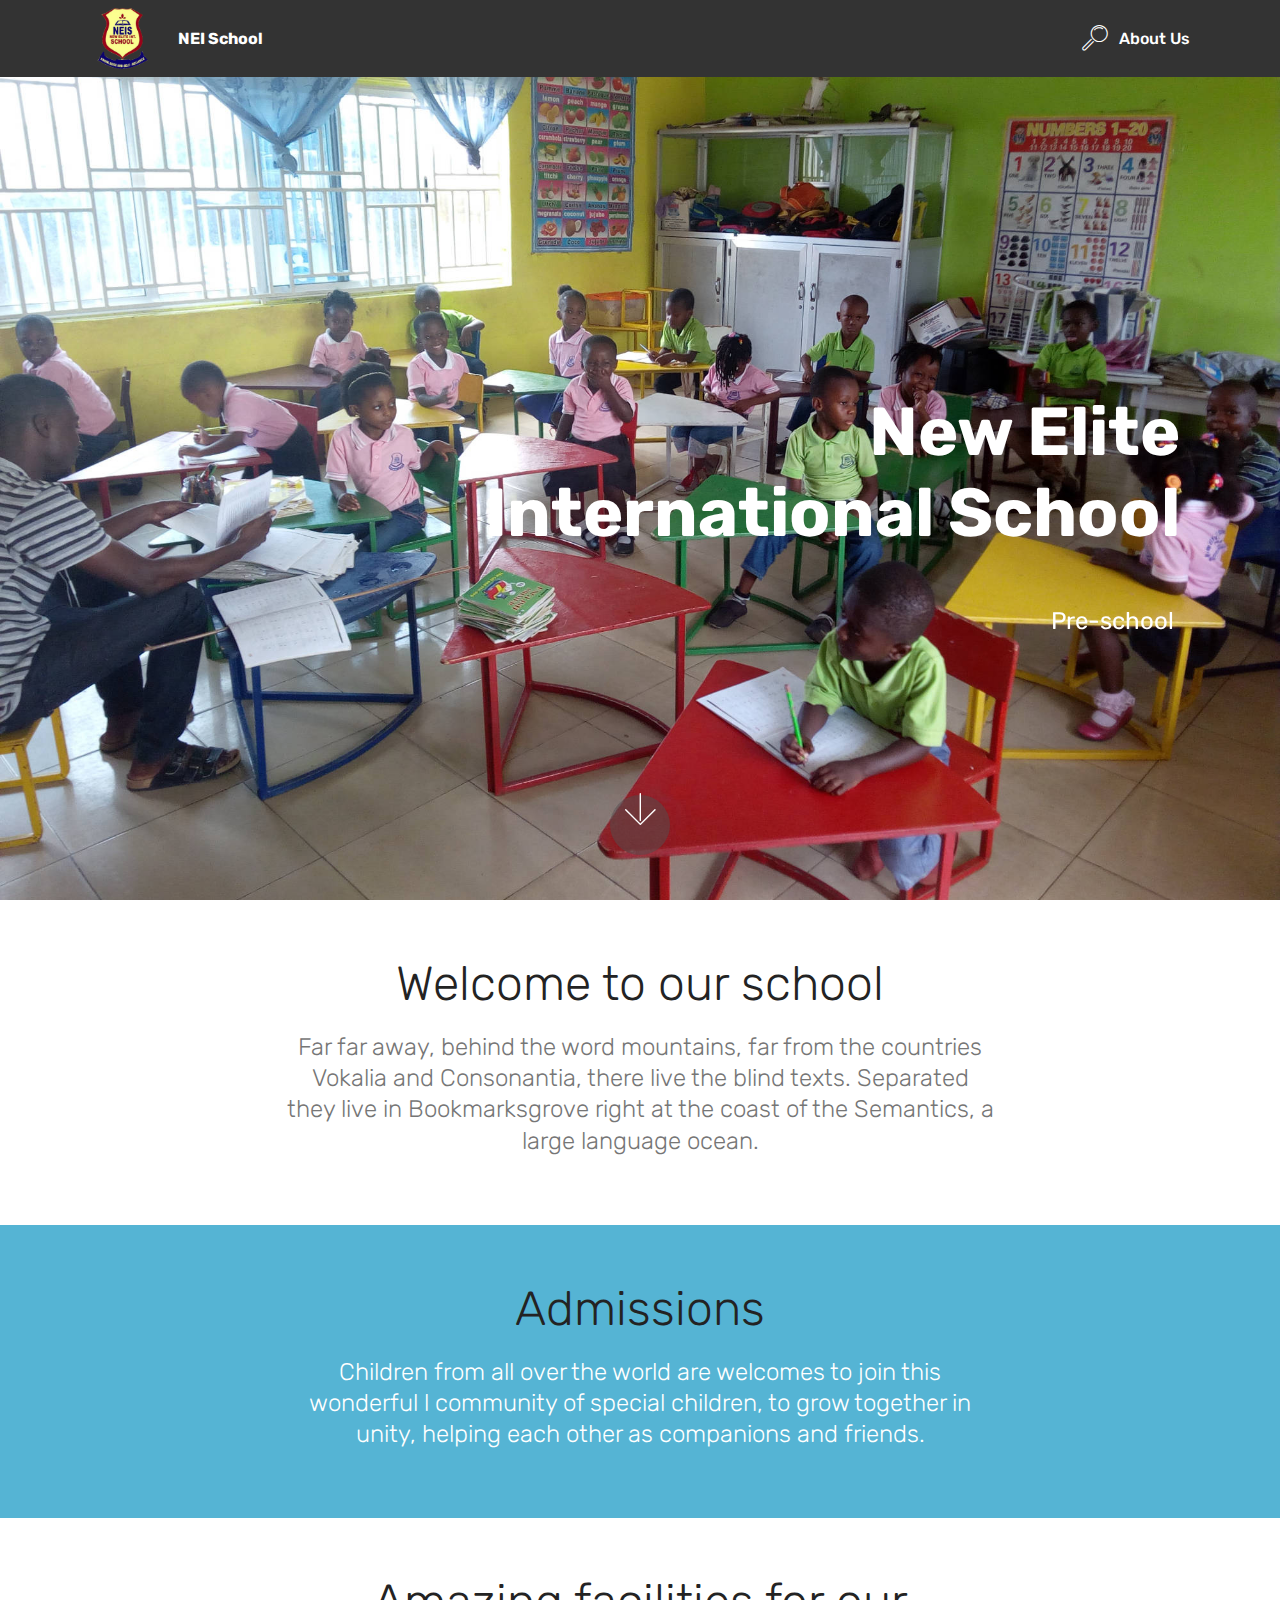
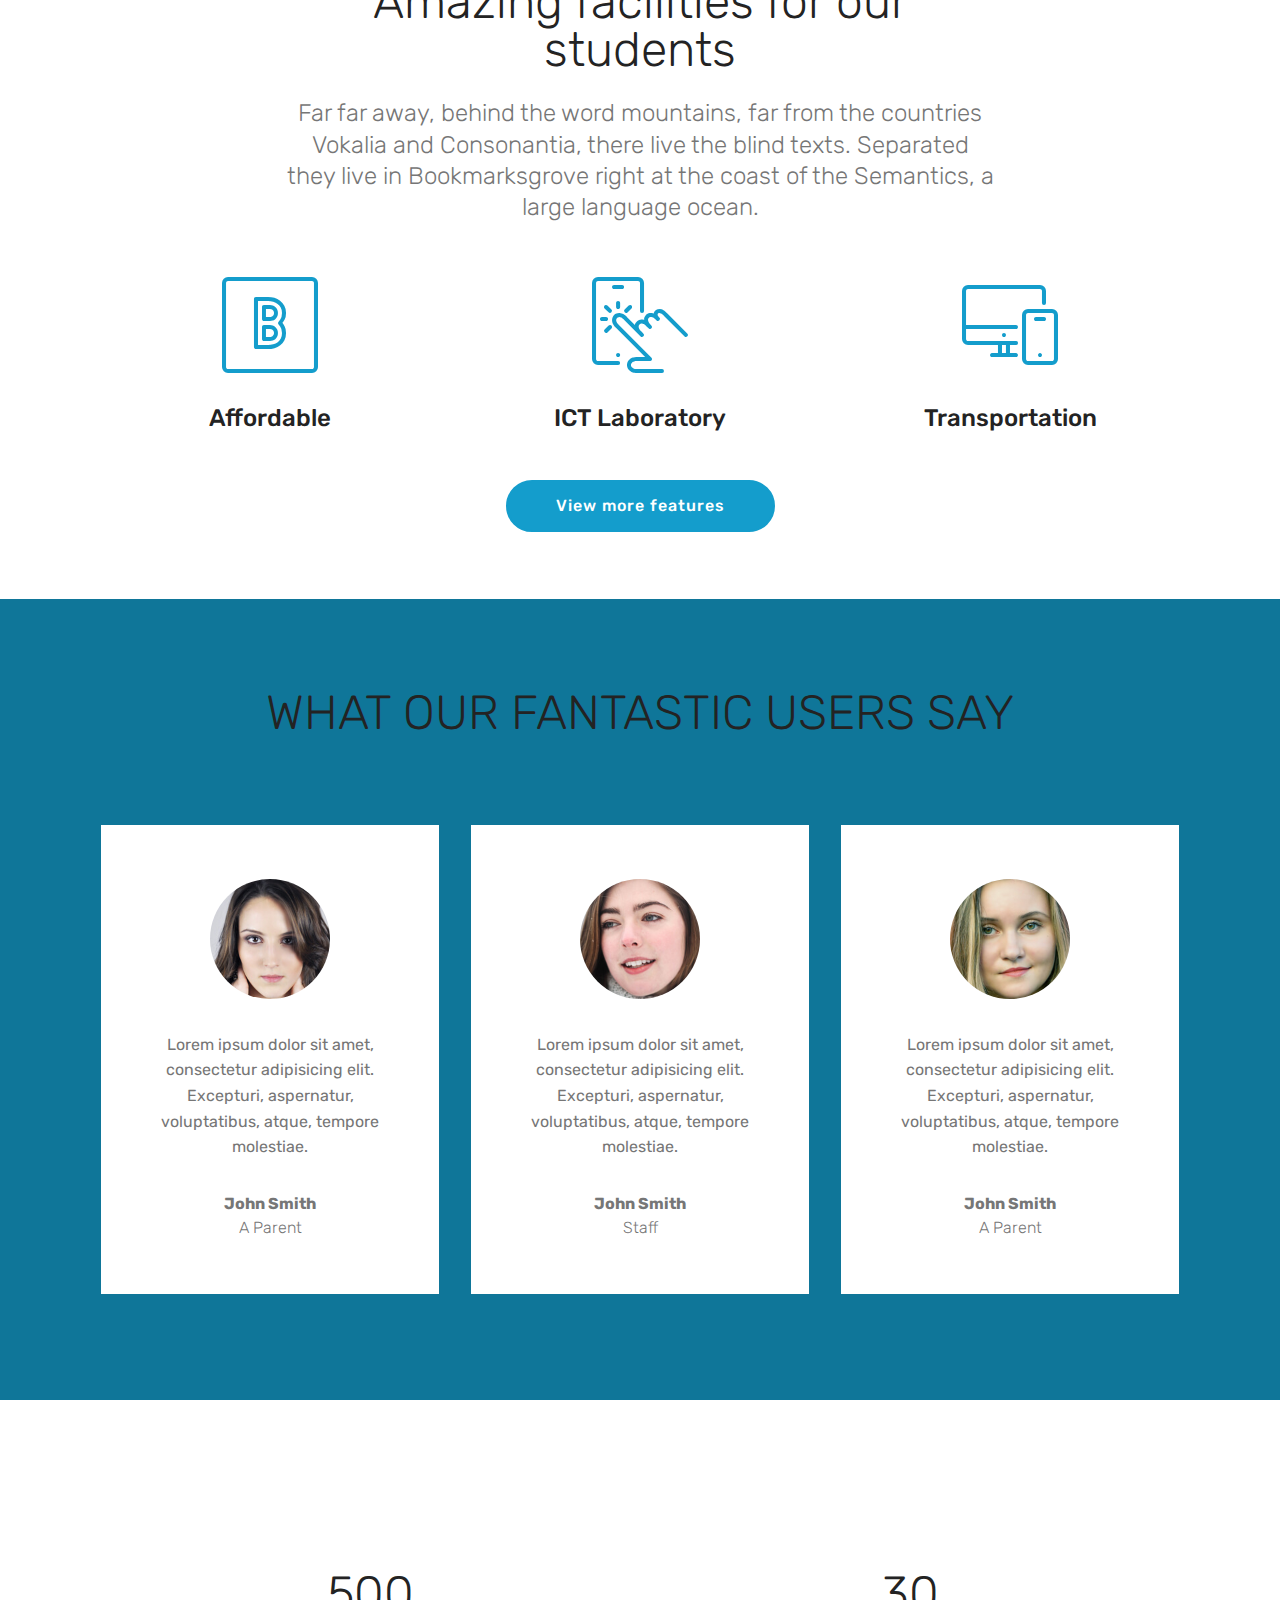
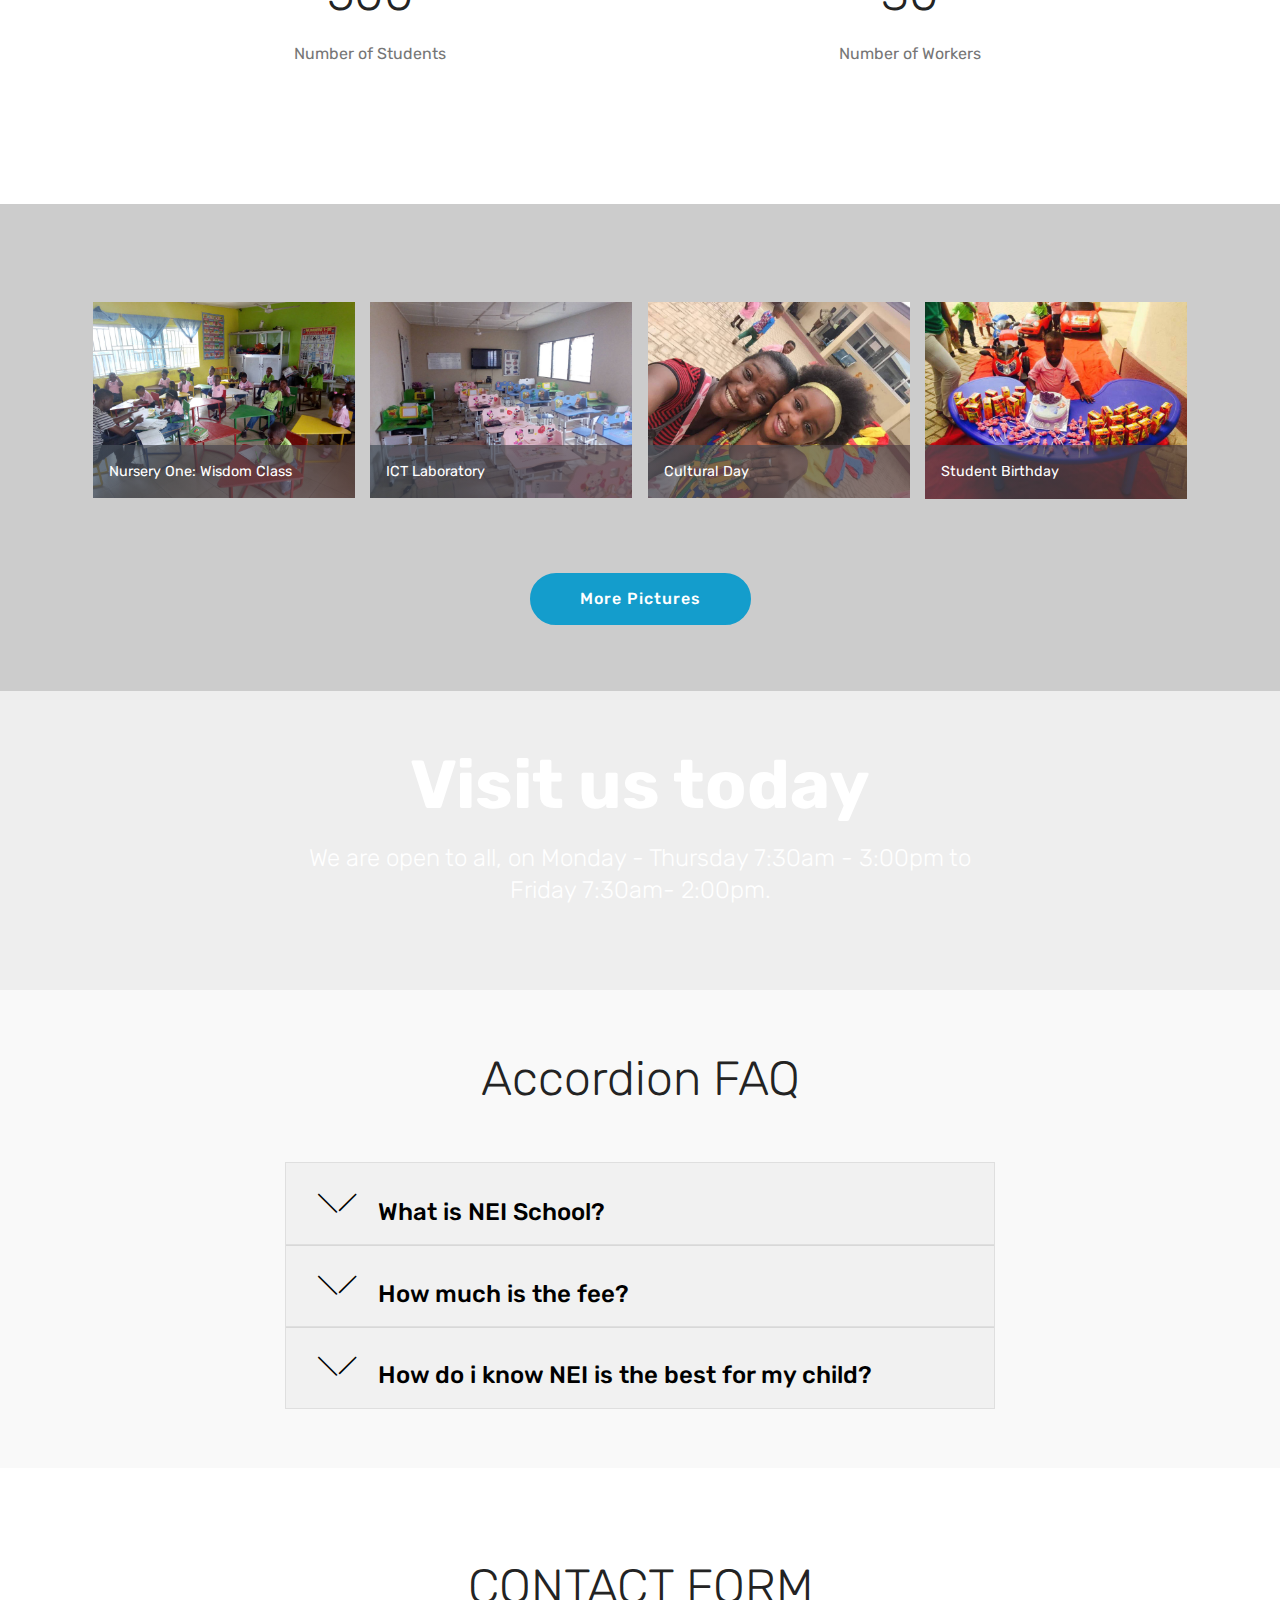
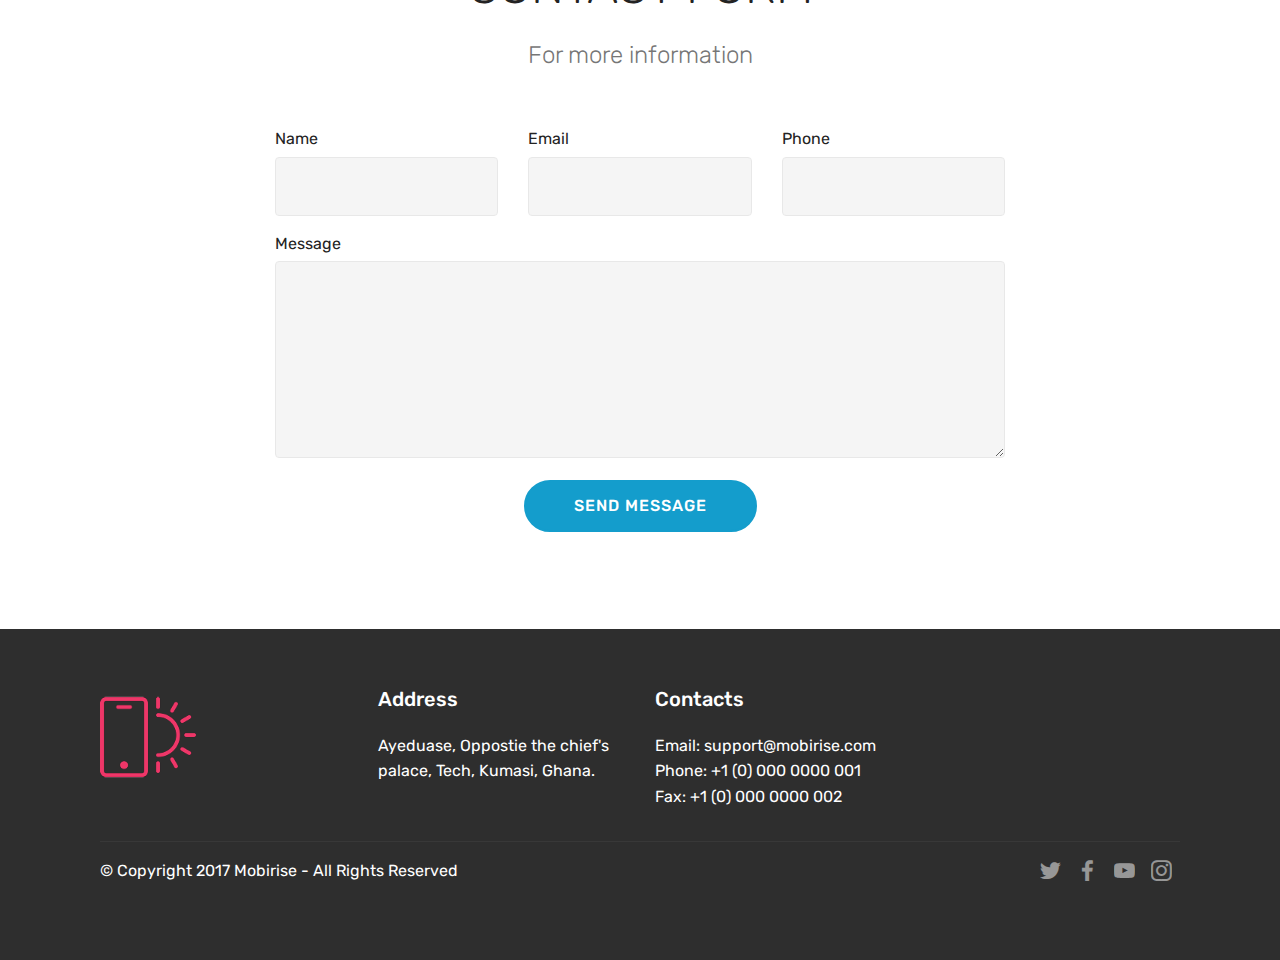
<file: index.html>
<!DOCTYPE html>
<html >
<head>
  <!-- Site made with Mobirise Website Builder v4.7.1, https://mobirise.com -->
  <meta charset="UTF-8">
  <meta http-equiv="X-UA-Compatible" content="IE=edge">
  <meta name="generator" content="Mobirise v4.7.1, mobirise.com">
  <meta name="viewport" content="width=device-width, initial-scale=1, minimum-scale=1">
  <link rel="shortcut icon" href="assets/images/logo-ico-122x87.png" type="image/x-icon">
  <meta name="description" content="">
  <title>Home</title>
  <link rel="stylesheet" href="assets/web/assets/mobirise-icons/mobirise-icons.css">
  <link rel="stylesheet" href="assets/tether/tether.min.css">
  <link rel="stylesheet" href="assets/bootstrap/css/bootstrap.min.css">
  <link rel="stylesheet" href="assets/bootstrap/css/bootstrap-grid.min.css">
  <link rel="stylesheet" href="assets/bootstrap/css/bootstrap-reboot.min.css">
  <link rel="stylesheet" href="assets/dropdown/css/style.css">
  <link rel="stylesheet" href="assets/socicon/css/styles.css">
  <link rel="stylesheet" href="assets/theme/css/style.css">
  <link rel="stylesheet" href="assets/gallery/style.css">
  <link rel="stylesheet" href="assets/mobirise/css/mbr-additional.css" type="text/css">
  
  
  
</head>
<body>
  <section class="menu cid-qPsEZg5BLB" once="menu" id="menu1-e">

    

    <nav class="navbar navbar-expand beta-menu navbar-dropdown align-items-center navbar-fixed-top navbar-toggleable-sm">
        <button class="navbar-toggler navbar-toggler-right" type="button" data-toggle="collapse" data-target="#navbarSupportedContent" aria-controls="navbarSupportedContent" aria-expanded="false" aria-label="Toggle navigation">
            <div class="hamburger">
                <span></span>
                <span></span>
                <span></span>
                <span></span>
            </div>
        </button>
        <div class="menu-logo">
            <div class="navbar-brand">
                <span class="navbar-logo">
                    <a href="https://mobirise.com">
                         <img src="assets/images/logo-ico-122x87.png" alt="Mobirise" title="" style="height: 3.8rem;">
                    </a>
                </span>
                <span class="navbar-caption-wrap"><a class="navbar-caption text-white display-4" href="index.html#header10-k">
                        NEI School</a></span>
            </div>
        </div>
        <div class="collapse navbar-collapse" id="navbarSupportedContent">
            <ul class="navbar-nav nav-dropdown nav-right" data-app-modern-menu="true"><li class="nav-item">
                    <a class="nav-link link text-white display-4" href="index.html#content4-19">
                        <span class="mbri-search mbr-iconfont mbr-iconfont-btn"></span>
                        About Us
                    </a>
                </li></ul>
            
        </div>
    </nav>
</section>

<section class="engine"><a href="https://mobirise.ws">Mobirise</a></section><section class="header10 cid-qPyhvxXfY5 mbr-fullscreen mbr-parallax-background" id="header10-k">

    

    

    <div class="container">
        <div class="media-container-column mbr-white col-lg-8 col-md-10 ml-auto">
            <h1 class="mbr-section-title align-right mbr-bold pb-3 mbr-fonts-style display-1">
                <br><br>New Elite International School<br></h1>
            <h3 class="mbr-section-subtitle align-right mbr-light pb-3 mbr-fonts-style display-2"></h3>
            <p class="mbr-text align-right pb-3 mbr-fonts-style display-5">Pre-school&nbsp;</p>
            
        </div>
    </div>

    <div class="mbr-arrow hidden-sm-down" aria-hidden="true">
        <a href="#next">
            <i class="mbri-down mbr-iconfont"></i>
        </a>
    </div>
</section>

<section class="mbr-section content4 cid-qPyJHYVBzh" id="content4-19">

    

    <div class="container">
        <div class="media-container-row">
            <div class="title col-12 col-md-8">
                <h2 class="align-center pb-3 mbr-fonts-style display-2">Welcome to our school</h2>
                <h3 class="mbr-section-subtitle align-center mbr-light mbr-fonts-style display-5">Far far away, behind the word mountains, far from the countries Vokalia and Consonantia, there live the blind texts. Separated they live in Bookmarksgrove right at the coast of the Semantics, a large language ocean.</h3>
                
            </div>
        </div>
    </div>
</section>

<section class="mbr-section content4 cid-qPypb1W2QM" id="content4-t">

    

    <div class="container">
        <div class="media-container-row">
            <div class="title col-12 col-md-8">
                <h2 class="align-center pb-3 mbr-fonts-style display-2">
                    Admissions</h2>
                <h3 class="mbr-section-subtitle align-center mbr-light mbr-fonts-style display-5">Children from all over the world are welcomes to join this wonderful l community of special children, to grow together in unity, helping each other as companions and friends.</h3>
                
            </div>
        </div>
    </div>
</section>

<section class="mbr-section content4 cid-qPyphXgYo7" id="content4-u">

    

    <div class="container">
        <div class="media-container-row">
            <div class="title col-12 col-md-8">
                <h2 class="align-center pb-3 mbr-fonts-style display-2">
                    Amazing facilities for our students</h2>
                <h3 class="mbr-section-subtitle align-center mbr-light mbr-fonts-style display-5">Far far away, behind the word mountains, far from the countries Vokalia and Consonantia, there live the blind texts. Separated they live in Bookmarksgrove right at the coast of the Semantics, a large language ocean.</h3>
                
            </div>
        </div>
    </div>
</section>

<section class="features1 cid-qPypjtJ20c" id="features1-v">
    
    

    
    <div class="container">
        <div class="media-container-row">

            <div class="card p-3 col-12 col-md-6 col-lg-4">
                <div class="card-img pb-3">
                    <span class="mbri-bootstrap mbr-iconfont"></span>
                </div>
                <div class="card-box">
                    <h4 class="card-title py-3 mbr-fonts-style display-5">
                        Affordable</h4>
                    
                </div>
            </div>

            <div class="card p-3 col-12 col-md-6 col-lg-4">
                <div class="card-img pb-3">
                    <span class="mbri-touch mbr-iconfont"></span>
                </div>
                <div class="card-box">
                    <h4 class="card-title py-3 mbr-fonts-style display-5">
                        ICT Laboratory</h4>
                    
                </div>
            </div>

            <div class="card p-3 col-12 col-md-6 col-lg-4">
                <div class="card-img pb-3">
                    <span class="mbri-responsive mbr-iconfont"></span>
                </div>
                <div class="card-box">
                    <h4 class="card-title py-3 mbr-fonts-style display-5">
                        Transportation</h4>
                    
                </div>
            </div>

            

        </div>

    </div>

</section>

<section class="mbr-section content8 cid-qPyppHEPcM" id="content8-w">

    

    <div class="container">
        <div class="media-container-row title">
            <div class="col-12 col-md-8">
                <div class="mbr-section-btn align-center"><a class="btn btn-primary display-4" href="https://mobirise.com">View more features</a></div>
            </div>
        </div>
    </div>
</section>

<section class="testimonials1 cid-qPypIEwZRn" id="testimonials1-x">

    

    
    <div class="container">
        <div class="media-container-row">
            <div class="title col-12 align-center">
                <h2 class="pb-3 mbr-fonts-style display-2">
                    WHAT OUR FANTASTIC USERS SAY
                </h2>
                <h3 class="mbr-section-subtitle mbr-light pb-3 mbr-fonts-style display-5"></h3>
            </div>
        </div>
    </div>

    <div class="container pt-3 mt-2">
        <div class="media-container-row">
            <div class="mbr-testimonial p-3 align-center col-12 col-md-6 col-lg-4">
                <div class="panel-item p-3">
                    <div class="card-block">
                        <div class="testimonial-photo">
                            <img src="assets/images/face1.jpg">
                        </div>
                        <p class="mbr-text mbr-fonts-style display-7">
                           Lorem ipsum dolor sit amet, consectetur adipisicing elit. Excepturi, aspernatur, voluptatibus, atque, tempore molestiae.
                        </p>
                    </div>
                    <div class="card-footer">
                        <div class="mbr-author-name mbr-bold mbr-fonts-style display-7">
                             John Smith
                        </div>
                        <small class="mbr-author-desc mbr-italic mbr-light mbr-fonts-style display-7">
                               A Parent</small>
                    </div>
                </div>
            </div>

            <div class="mbr-testimonial p-3 align-center col-12 col-md-6 col-lg-4">
                <div class="panel-item p-3">
                    <div class="card-block">
                        <div class="testimonial-photo">
                            <img src="assets/images/face2.jpg">
                        </div>
                        <p class="mbr-text mbr-fonts-style display-7">
                           Lorem ipsum dolor sit amet, consectetur adipisicing elit. Excepturi, aspernatur, voluptatibus, atque, tempore molestiae.
                        </p>
                    </div>
                    <div class="card-footer">
                        <div class="mbr-author-name mbr-bold mbr-fonts-style display-7">
                             John Smith
                        </div>
                        <small class="mbr-author-desc mbr-italic mbr-light mbr-fonts-style display-7">
                               Staff</small>
                    </div>
                </div>
            </div>

            <div class="mbr-testimonial p-3 align-center col-12 col-md-6 col-lg-4">
                <div class="panel-item p-3">
                    <div class="card-block">
                        <div class="testimonial-photo">
                            <img src="assets/images/face3.jpg">
                        </div>
                        <p class="mbr-text mbr-fonts-style display-7">
                           Lorem ipsum dolor sit amet, consectetur adipisicing elit. Excepturi, aspernatur, voluptatibus, atque, tempore molestiae.
                        </p>
                    </div>
                    <div class="card-footer">
                        <div class="mbr-author-name mbr-bold mbr-fonts-style display-7">
                             John Smith
                        </div>
                        <small class="mbr-author-desc mbr-italic mbr-light mbr-fonts-style display-7">
                               A Parent</small>
                    </div>
                </div>
            </div>

            

            

            
        </div>
    </div>   
</section>

<section class="counters1 counters cid-qPyrQv6cjd" id="counters1-y">

    

    

    <div class="container">
        
        <h3 class="mbr-section-subtitle mbr-fonts-style display-5"></h3>

        <div class="container pt-4 mt-2">
            <div class="media-container-row">
                <div class="card p-3 align-center col-12 col-md-6">
                    <div class="panel-item p-3">
                        

                        <div class="card-text">
                            <h3 class="count pt-3 pb-3 mbr-fonts-style display-2">
                                  500</h3>
                            
                            <p class="mbr-content-text mbr-fonts-style display-7">Number of Students</p>
                        </div>
                    </div>
                </div>


                <div class="card p-3 align-center col-12 col-md-6">
                    <div class="panel-item p-3">
                        
                        <div class="card-text">
                            <h3 class="count pt-3 pb-3 mbr-fonts-style display-2">
                                  30</h3>
                            
                            <p class="mbr-content-text mbr-fonts-style display-7">Number of Workers</p>
                        </div>
                    </div>
                </div>

                


                
            </div>
        </div>
   </div>
</section>

<section class="mbr-gallery mbr-slider-carousel cid-qPys2Lh2Is" id="gallery1-10">

    

    <div class="container">
        <div><!-- Filter --><!-- Gallery --><div class="mbr-gallery-row"><div class="mbr-gallery-layout-default"><div><div><div class="mbr-gallery-item mbr-gallery-item--p1" data-video-url="false" data-tags="Awesome"><div href="#lb-gallery1-10" data-slide-to="0" data-toggle="modal"><img src="assets/images/classroomnurseryone-2-2000x1500-800x600.jpg" alt="" title=""><span class="icon-focus"></span><span class="mbr-gallery-title mbr-fonts-style display-7">Nursery One: Wisdom Class</span></div></div><div class="mbr-gallery-item mbr-gallery-item--p1" data-video-url="false" data-tags="Responsive"><div href="#lb-gallery1-10" data-slide-to="1" data-toggle="modal"><img src="assets/images/ict-lab001-2000x1500-800x600.jpg" alt="" title=""><span class="icon-focus"></span><span class="mbr-gallery-title mbr-fonts-style display-7">ICT Laboratory</span></div></div><div class="mbr-gallery-item mbr-gallery-item--p1" data-video-url="false" data-tags="Animated"><div href="#lb-gallery1-10" data-slide-to="2" data-toggle="modal"><img src="assets/images/culturalday-image001-1080x810-800x600.jpg" alt="" title=""><span class="icon-focus"></span><span class="mbr-gallery-title mbr-fonts-style display-7">Cultural Day</span></div></div><div class="mbr-gallery-item mbr-gallery-item--p1" data-video-url="false" data-tags="Awesome"><div href="#lb-gallery1-10" data-slide-to="3" data-toggle="modal"><img src="assets/images/birthday-image0012-852x640-800x601.jpg" alt="" title=""><span class="icon-focus"></span><span class="mbr-gallery-title mbr-fonts-style display-7">Student Birthday</span></div></div></div></div><div class="clearfix"></div></div></div><!-- Lightbox --><div data-app-prevent-settings="" class="mbr-slider modal fade carousel slide" tabindex="-1" data-keyboard="true" data-interval="false" id="lb-gallery1-10"><div class="modal-dialog"><div class="modal-content"><div class="modal-body"><div class="carousel-inner"><div class="carousel-item"><img src="assets/images/classroomnurseryone-2-2000x1500.jpg" alt="" title=""></div><div class="carousel-item"><img src="assets/images/ict-lab001-2000x1500.jpg" alt="" title=""></div><div class="carousel-item"><img src="assets/images/culturalday-image001-1080x810.jpg" alt="" title=""></div><div class="carousel-item active"><img src="assets/images/birthday-image0012-852x640.jpg" alt="" title=""></div></div><a class="carousel-control carousel-control-prev" role="button" data-slide="prev" href="#lb-gallery1-10"><span class="mbri-left mbr-iconfont" aria-hidden="true"></span><span class="sr-only">Previous</span></a><a class="carousel-control carousel-control-next" role="button" data-slide="next" href="#lb-gallery1-10"><span class="mbri-right mbr-iconfont" aria-hidden="true"></span><span class="sr-only">Next</span></a><a class="close" href="#" role="button" data-dismiss="modal"><span class="sr-only">Close</span></a></div></div></div></div></div>
    </div>

</section>

<section class="mbr-section content8 cid-qPyw73fp25" id="content8-11">

    

    <div class="container">
        <div class="media-container-row title">
            <div class="col-12 col-md-8">
                <div class="mbr-section-btn align-center"><a class="btn btn-primary display-4" href="https://mobirise.com">More Pictures</a></div>
            </div>
        </div>
    </div>
</section>

<section class="mbr-section content5 cid-qPywE6f3R2 mbr-parallax-background" id="content5-12">

    

    

    <div class="container">
        <div class="media-container-row">
            <div class="title col-12 col-md-8">
                <h2 class="align-center mbr-bold mbr-white pb-3 mbr-fonts-style display-1">Visit us today</h2>
                <h3 class="mbr-section-subtitle align-center mbr-light mbr-white pb-3 mbr-fonts-style display-5">We are open to all, on Monday - Thursday 7:30am - 3:00pm to Friday 7:30am- 2:00pm.</h3>
                
                
            </div>
        </div>
    </div>
</section>

<section class="accordion1 cid-qPywZBxOYA" id="accordion1-14">

    

    
    <div class="container">
        <div class="media-container-row">
            <div class="col-12 col-md-8">
                <div class="section-head text-center space30">
                    <h2 class="mbr-section-title pb-5 mbr-fonts-style display-2">
                        Accordion FAQ
                    </h2>
                </div>
                <div class="clearfix"></div>
                <div id="bootstrap-accordion_21" class="panel-group accordionStyles accordion" role="tablist" aria-multiselectable="true">
                    <div class="card">
                        <div class="card-header" role="tab" id="headingOne">
                            <a role="button" class="panel-title collapsed text-black" data-toggle="collapse" data-core="" href="#collapse1_21" aria-expanded="false" aria-controls="collapse1">
                                <h4 class="mbr-fonts-style display-5">
                                    <span class="sign mbr-iconfont mbri-arrow-down inactive"></span>
                                    What is NEI School?
                                </h4>
                            </a>
                        </div>
                        <div id="collapse1_21" class="panel-collapse noScroll collapse " role="tabpanel" aria-labelledby="headingOne" data-parent="#bootstrap-accordion_21">
                            <div class="panel-body p-4">
                                <p class="mbr-fonts-style panel-text display-7">
                                   Mobirise is an offline app for Window and Mac to easily create small/medium websites, landing pages, online resumes and portfolios, promo sites for apps, events, services and products.</p>
                            </div>
                        </div>
                    </div>
                    <div class="card">
                        <div class="card-header" role="tab" id="headingTwo">
                            <a role="button" class="collapsed panel-title text-black" data-toggle="collapse" data-core="" href="#collapse2_21" aria-expanded="false" aria-controls="collapse2">
                                <h4 class="mbr-fonts-style display-5">
                                    <span class="sign mbr-iconfont mbri-arrow-down inactive"></span> How much is the fee?
                               </h4>
                            </a>
                            
                        </div>
                        <div id="collapse2_21" class="panel-collapse noScroll collapse" role="tabpanel" aria-labelledby="headingTwo" data-parent="#bootstrap-accordion_21">
                            <div class="panel-body p-4">
                                <p class="mbr-fonts-style panel-text display-7">
                                   Mobirise is perfect for non-techies who are not familiar with the intricacies of web development and for designers who prefer to work as visually as possible, without fighting with code. Also great for pro-coders for fast prototyping and small customers' projects.</p>
                            </div>
                        </div>
                    </div>
                    <div class="card">
                        <div class="card-header" role="tab" id="headingThree">
                            <a role="button" class="collapsed text-black panel-title" data-toggle="collapse" data-core="" href="#collapse3_21" aria-expanded="false" aria-controls="collapse3">
                                <h4 class="mbr-fonts-style display-5">
                                    <span class="sign mbr-iconfont mbri-arrow-down inactive"></span>&nbsp;How do i know NEI is the best for my child?
                                </h4>
                            </a>
                        </div>
                        <div id="collapse3_21" class="panel-collapse noScroll collapse" role="tabpanel" aria-labelledby="headingThree" data-parent="#bootstrap-accordion_21">
                            <div class="panel-body p-4">
                                <p class="mbr-fonts-style panel-text display-7">
                                   Key differences from traditional builders:<br>* Minimalistic, extremely <strong>easy-to-use</strong> interface<br>* <strong>Mobile</strong>-friendliness, latest website blocks and techniques "out-the-box"<br>* <strong>Free</strong> for commercial and non-profit use</p>
                            </div>
                        </div>
                    </div>
                    
                    
                    
                </div>
            </div>
        </div>
    </div>
</section>

<section class="mbr-section form1 cid-qPywVjMouA" id="form1-13">

    

    
    <div class="container">
        <div class="row justify-content-center">
            <div class="title col-12 col-lg-8">
                <h2 class="mbr-section-title align-center pb-3 mbr-fonts-style display-2">
                    CONTACT FORM
                </h2>
                <h3 class="mbr-section-subtitle align-center mbr-light pb-3 mbr-fonts-style display-5">
                    For more information</h3>
            </div>
        </div>
    </div>
    <div class="container">
        <div class="row justify-content-center">
            <div class="media-container-column col-lg-8" data-form-type="formoid">
                    
            
                    <form class="mbr-form" action="https://mobirise.com/" method="post">
                        <div class="row row-sm-offset">
                            <div class="col-md-4 multi-horizontal" data-for="name">
                                <div class="form-group">
                                    <label class="form-control-label mbr-fonts-style display-7" for="name-form1-13">Name</label>
                                    <input type="text" class="form-control" name="name" data-form-field="Name" required="" id="name-form1-13">
                                </div>
                            </div>
                            <div class="col-md-4 multi-horizontal" data-for="email">
                                <div class="form-group">
                                    <label class="form-control-label mbr-fonts-style display-7" for="email-form1-13">Email</label>
                                    <input type="email" class="form-control" name="email" data-form-field="Email" required="" id="email-form1-13">
                                </div>
                            </div>
                            <div class="col-md-4 multi-horizontal" data-for="phone">
                                <div class="form-group">
                                    <label class="form-control-label mbr-fonts-style display-7" for="phone-form1-13">Phone</label>
                                    <input type="tel" class="form-control" name="phone" data-form-field="Phone" id="phone-form1-13">
                                </div>
                            </div>
                        </div>
                        <div class="form-group" data-for="message">
                            <label class="form-control-label mbr-fonts-style display-7" for="message-form1-13">Message</label>
                            <textarea type="text" class="form-control" name="message" rows="7" data-form-field="Message" id="message-form1-13"></textarea>
                        </div>
            
                        <span class="input-group-btn"><button href="" type="submit" class="btn btn-primary btn-form display-4">SEND MESSAGE</button></span>
                    </form>
            </div>
        </div>
    </div>
</section>

<section class="cid-qPyyRLoHs9" id="footer1-17">

    

    

    <div class="container">
        <div class="media-container-row content text-white">
            <div class="col-12 col-md-3">
                <div class="media-wrap">
                    <a href="https://mobirise.com/">
                        <img src="assets/images/logo2.png" alt="Mobirise">
                    </a>
                </div>
            </div>
            <div class="col-12 col-md-3 mbr-fonts-style display-7">
                <h5 class="pb-3">
                    Address
                </h5>
                <p class="mbr-text">Ayeduase, Oppostie the chief's palace, Tech, Kumasi, Ghana.</p>
            </div>
            <div class="col-12 col-md-3 mbr-fonts-style display-7">
                <h5 class="pb-3">
                    Contacts
                </h5>
                <p class="mbr-text">
                    Email: support@mobirise.com
                    <br>Phone: +1 (0) 000 0000 001
                    <br>Fax: +1 (0) 000 0000 002
                </p>
            </div>
            <div class="col-12 col-md-3 mbr-fonts-style display-7">
                <h5 class="pb-3"></h5>
                <p class="mbr-text"></p>
            </div>
        </div>
        <div class="footer-lower">
            <div class="media-container-row">
                <div class="col-sm-12">
                    <hr>
                </div>
            </div>
            <div class="media-container-row mbr-white">
                <div class="col-sm-6 copyright">
                    <p class="mbr-text mbr-fonts-style display-7">
                        © Copyright 2017 Mobirise - All Rights Reserved
                    </p>
                </div>
                <div class="col-md-6">
                    <div class="social-list align-right">
                        <div class="soc-item">
                            <a href="https://twitter.com/mobirise" target="_blank">
                                <span class="socicon-twitter socicon mbr-iconfont mbr-iconfont-social"></span>
                            </a>
                        </div>
                        <div class="soc-item">
                            <a href="https://www.facebook.com/pages/Mobirise/1616226671953247" target="_blank">
                                <span class="socicon-facebook socicon mbr-iconfont mbr-iconfont-social"></span>
                            </a>
                        </div>
                        <div class="soc-item">
                            <a href="https://www.youtube.com/c/mobirise" target="_blank">
                                <span class="socicon-youtube socicon mbr-iconfont mbr-iconfont-social"></span>
                            </a>
                        </div>
                        <div class="soc-item">
                            <a href="https://instagram.com/mobirise" target="_blank">
                                <span class="socicon-instagram socicon mbr-iconfont mbr-iconfont-social"></span>
                            </a>
                        </div>
                        
                        
                    </div>
                </div>
            </div>
        </div>
    </div>
</section>


  <script src="assets/web/assets/jquery/jquery.min.js"></script>
  <script src="assets/popper/popper.min.js"></script>
  <script src="assets/tether/tether.min.js"></script>
  <script src="assets/bootstrap/js/bootstrap.min.js"></script>
  <script src="assets/smoothscroll/smooth-scroll.js"></script>
  <script src="assets/dropdown/js/script.min.js"></script>
  <script src="assets/touchswipe/jquery.touch-swipe.min.js"></script>
  <script src="assets/parallax/jarallax.min.js"></script>
  <script src="assets/masonry/masonry.pkgd.min.js"></script>
  <script src="assets/imagesloaded/imagesloaded.pkgd.min.js"></script>
  <script src="assets/bootstrapcarouselswipe/bootstrap-carousel-swipe.js"></script>
  <script src="assets/mbr-switch-arrow/mbr-switch-arrow.js"></script>
  <script src="assets/vimeoplayer/jquery.mb.vimeo_player.js"></script>
  <script src="assets/viewportchecker/jquery.viewportchecker.js"></script>
  <script src="assets/theme/js/script.js"></script>
  <script src="assets/slidervideo/script.js"></script>
  <script src="assets/gallery/player.min.js"></script>
  <script src="assets/gallery/script.js"></script>
  
  
</body>
</html>
</file>
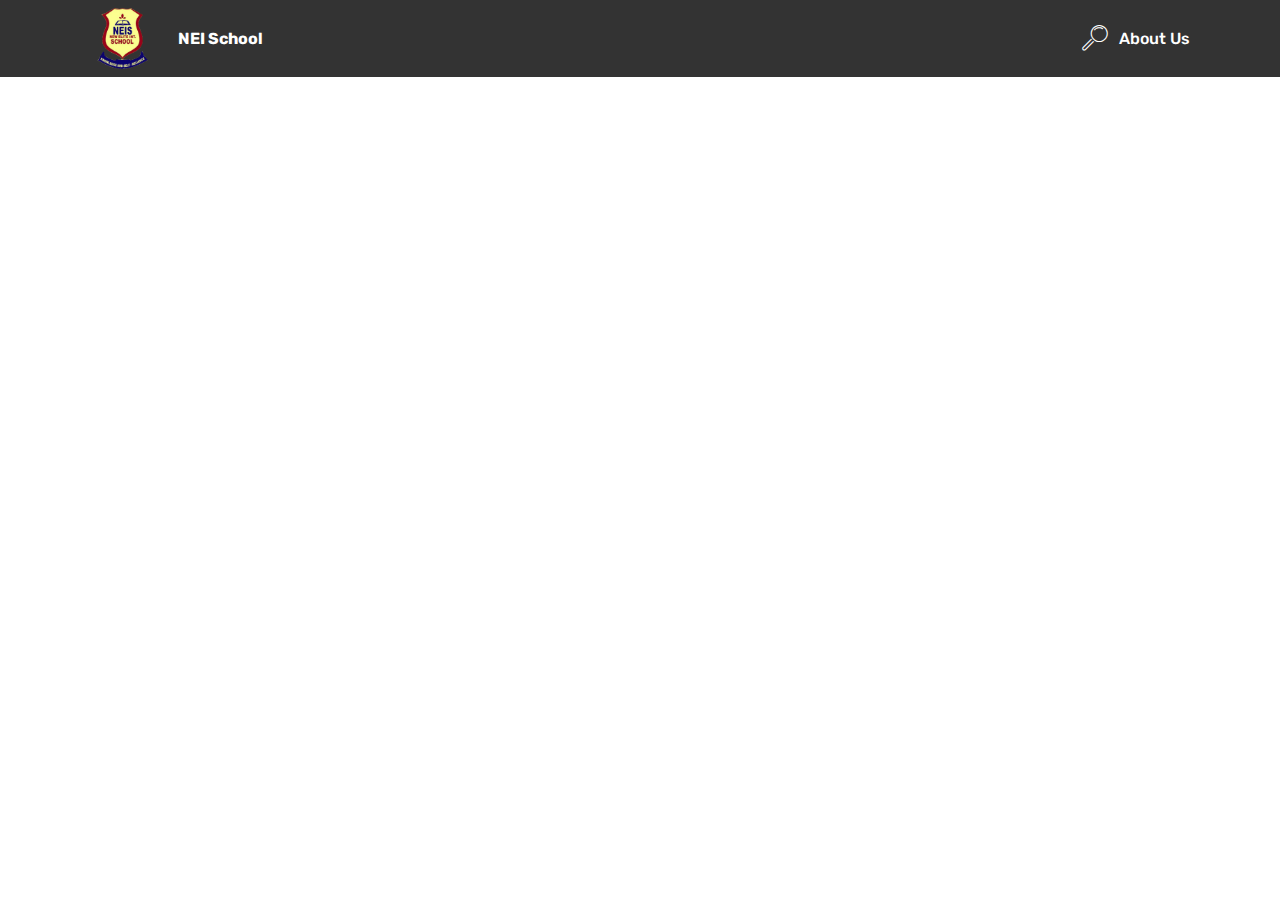
<file: page1.html>
<!DOCTYPE html>
<html >
<head>
  <!-- Site made with Mobirise Website Builder v4.7.1, https://mobirise.com -->
  <meta charset="UTF-8">
  <meta http-equiv="X-UA-Compatible" content="IE=edge">
  <meta name="generator" content="Mobirise v4.7.1, mobirise.com">
  <meta name="viewport" content="width=device-width, initial-scale=1, minimum-scale=1">
  <link rel="shortcut icon" href="assets/images/logo-ico-122x87.png" type="image/x-icon">
  <meta name="description" content="Web Page Builder Description">
  <title>Services</title>
  <link rel="stylesheet" href="assets/web/assets/mobirise-icons/mobirise-icons.css">
  <link rel="stylesheet" href="assets/tether/tether.min.css">
  <link rel="stylesheet" href="assets/bootstrap/css/bootstrap.min.css">
  <link rel="stylesheet" href="assets/bootstrap/css/bootstrap-grid.min.css">
  <link rel="stylesheet" href="assets/bootstrap/css/bootstrap-reboot.min.css">
  <link rel="stylesheet" href="assets/dropdown/css/style.css">
  <link rel="stylesheet" href="assets/theme/css/style.css">
  <link rel="stylesheet" href="assets/mobirise/css/mbr-additional.css" type="text/css">
  
  
  
</head>
<body>
  <section class="menu cid-qPsEZg5BLB" once="menu" id="menu1-h">

    

    <nav class="navbar navbar-expand beta-menu navbar-dropdown align-items-center navbar-fixed-top navbar-toggleable-sm">
        <button class="navbar-toggler navbar-toggler-right" type="button" data-toggle="collapse" data-target="#navbarSupportedContent" aria-controls="navbarSupportedContent" aria-expanded="false" aria-label="Toggle navigation">
            <div class="hamburger">
                <span></span>
                <span></span>
                <span></span>
                <span></span>
            </div>
        </button>
        <div class="menu-logo">
            <div class="navbar-brand">
                <span class="navbar-logo">
                    <a href="https://mobirise.com">
                         <img src="assets/images/logo-ico-122x87.png" alt="Mobirise" title="" style="height: 3.8rem;">
                    </a>
                </span>
                <span class="navbar-caption-wrap"><a class="navbar-caption text-white display-4" href="index.html#header10-k">
                        NEI School</a></span>
            </div>
        </div>
        <div class="collapse navbar-collapse" id="navbarSupportedContent">
            <ul class="navbar-nav nav-dropdown nav-right" data-app-modern-menu="true"><li class="nav-item">
                    <a class="nav-link link text-white display-4" href="index.html#content4-19">
                        <span class="mbri-search mbr-iconfont mbr-iconfont-btn"></span>
                        About Us
                    </a>
                </li></ul>
            
        </div>
    </nav>
</section>


  <section class="engine"><a href="https://mobirise.ws/d">best free website software</a></section><script src="assets/web/assets/jquery/jquery.min.js"></script>
  <script src="assets/popper/popper.min.js"></script>
  <script src="assets/tether/tether.min.js"></script>
  <script src="assets/bootstrap/js/bootstrap.min.js"></script>
  <script src="assets/smoothscroll/smooth-scroll.js"></script>
  <script src="assets/dropdown/js/script.min.js"></script>
  <script src="assets/touchswipe/jquery.touch-swipe.min.js"></script>
  <script src="assets/theme/js/script.js"></script>
  
  
</body>
</html>
</file>
<file: assets/web/assets/mobirise-icons/mobirise-icons.css>
@font-face {
  font-family: 'MobiriseIcons';
  src:  url('mobirise-icons.eot?spat4u');
  src:  url('mobirise-icons.eot?spat4u#iefix') format('embedded-opentype'),
    url('mobirise-icons.ttf?spat4u') format('truetype'),
    url('mobirise-icons.woff?spat4u') format('woff'),
    url('mobirise-icons.svg?spat4u#MobiriseIcons') format('svg');
  font-weight: normal;
  font-style: normal;
}

[class^="mbri-"], [class*=" mbri-"] {
  /* use !important to prevent issues with browser extensions that change fonts */
  font-family: MobiriseIcons !important;
  speak: none;
  font-style: normal;
  font-weight: normal;
  font-variant: normal;
  text-transform: none;
  line-height: 1;

  /* Better Font Rendering =========== */
  -webkit-font-smoothing: antialiased;
  -moz-osx-font-smoothing: grayscale;
}

.mbri-add-submenu:before {
  content: "\e900";
}
.mbri-alert:before {
  content: "\e901";
}
.mbri-align-center:before {
  content: "\e902";
}
.mbri-align-justify:before {
  content: "\e903";
}
.mbri-align-left:before {
  content: "\e904";
}
.mbri-align-right:before {
  content: "\e905";
}
.mbri-android:before {
  content: "\e906";
}
.mbri-apple:before {
  content: "\e907";
}
.mbri-arrow-down:before {
  content: "\e908";
}
.mbri-arrow-next:before {
  content: "\e909";
}
.mbri-arrow-prev:before {
  content: "\e90a";
}
.mbri-arrow-up:before {
  content: "\e90b";
}
.mbri-bold:before {
  content: "\e90c";
}
.mbri-bookmark:before {
  content: "\e90d";
}
.mbri-bootstrap:before {
  content: "\e90e";
}
.mbri-briefcase:before {
  content: "\e90f";
}
.mbri-browse:before {
  content: "\e910";
}
.mbri-bulleted-list:before {
  content: "\e911";
}
.mbri-calendar:before {
  content: "\e912";
}
.mbri-camera:before {
  content: "\e913";
}
.mbri-cart-add:before {
  content: "\e914";
}
.mbri-cart-full:before {
  content: "\e915";
}
.mbri-cash:before {
  content: "\e916";
}
.mbri-change-style:before {
  content: "\e917";
}
.mbri-chat:before {
  content: "\e918";
}
.mbri-clock:before {
  content: "\e919";
}
.mbri-close:before {
  content: "\e91a";
}
.mbri-cloud:before {
  content: "\e91b";
}
.mbri-code:before {
  content: "\e91c";
}
.mbri-contact-form:before {
  content: "\e91d";
}
.mbri-credit-card:before {
  content: "\e91e";
}
.mbri-cursor-click:before {
  content: "\e91f";
}
.mbri-cust-feedback:before {
  content: "\e920";
}
.mbri-database:before {
  content: "\e921";
}
.mbri-delivery:before {
  content: "\e922";
}
.mbri-desktop:before {
  content: "\e923";
}
.mbri-devices:before {
  content: "\e924";
}
.mbri-down:before {
  content: "\e925";
}
.mbri-download:before {
  content: "\e989";
}
.mbri-drag-n-drop:before {
  content: "\e927";
}
.mbri-drag-n-drop2:before {
  content: "\e928";
}
.mbri-edit:before {
  content: "\e929";
}
.mbri-edit2:before {
  content: "\e92a";
}
.mbri-error:before {
  content: "\e92b";
}
.mbri-extension:before {
  content: "\e92c";
}
.mbri-features:before {
  content: "\e92d";
}
.mbri-file:before {
  content: "\e92e";
}
.mbri-flag:before {
  content: "\e92f";
}
.mbri-folder:before {
  content: "\e930";
}
.mbri-gift:before {
  content: "\e931";
}
.mbri-github:before {
  content: "\e932";
}
.mbri-globe:before {
  content: "\e933";
}
.mbri-globe-2:before {
  content: "\e934";
}
.mbri-growing-chart:before {
  content: "\e935";
}
.mbri-hearth:before {
  content: "\e936";
}
.mbri-help:before {
  content: "\e937";
}
.mbri-home:before {
  content: "\e938";
}
.mbri-hot-cup:before {
  content: "\e939";
}
.mbri-idea:before {
  content: "\e93a";
}
.mbri-image-gallery:before {
  content: "\e93b";
}
.mbri-image-slider:before {
  content: "\e93c";
}
.mbri-info:before {
  content: "\e93d";
}
.mbri-italic:before {
  content: "\e93e";
}
.mbri-key:before {
  content: "\e93f";
}
.mbri-laptop:before {
  content: "\e940";
}
.mbri-layers:before {
  content: "\e941";
}
.mbri-left-right:before {
  content: "\e942";
}
.mbri-left:before {
  content: "\e943";
}
.mbri-letter:before {
  content: "\e944";
}
.mbri-like:before {
  content: "\e945";
}
.mbri-link:before {
  content: "\e946";
}
.mbri-lock:before {
  content: "\e947";
}
.mbri-login:before {
  content: "\e948";
}
.mbri-logout:before {
  content: "\e949";
}
.mbri-magic-stick:before {
  content: "\e94a";
}
.mbri-map-pin:before {
  content: "\e94b";
}
.mbri-menu:before {
  content: "\e94c";
}
.mbri-mobile:before {
  content: "\e94d";
}
.mbri-mobile2:before {
  content: "\e94e";
}
.mbri-mobirise:before {
  content: "\e94f";
}
.mbri-more-horizontal:before {
  content: "\e950";
}
.mbri-more-vertical:before {
  content: "\e951";
}
.mbri-music:before {
  content: "\e952";
}
.mbri-new-file:before {
  content: "\e953";
}
.mbri-numbered-list:before {
  content: "\e954";
}
.mbri-opened-folder:before {
  content: "\e955";
}
.mbri-pages:before {
  content: "\e956";
}
.mbri-paper-plane:before {
  content: "\e957";
}
.mbri-paperclip:before {
  content: "\e958";
}
.mbri-photo:before {
  content: "\e959";
}
.mbri-photos:before {
  content: "\e95a";
}
.mbri-pin:before {
  content: "\e95b";
}
.mbri-play:before {
  content: "\e95c";
}
.mbri-plus:before {
  content: "\e95d";
}
.mbri-preview:before {
  content: "\e95e";
}
.mbri-print:before {
  content: "\e95f";
}
.mbri-protect:before {
  content: "\e960";
}
.mbri-question:before {
  content: "\e961";
}
.mbri-quote-left:before {
  content: "\e962";
}
.mbri-quote-right:before {
  content: "\e963";
}
.mbri-refresh:before {
  content: "\e964";
}
.mbri-responsive:before {
  content: "\e965";
}
.mbri-right:before {
  content: "\e966";
}
.mbri-rocket:before {
  content: "\e967";
}
.mbri-sad-face:before {
  content: "\e968";
}
.mbri-sale:before {
  content: "\e969";
}
.mbri-save:before {
  content: "\e96a";
}
.mbri-search:before {
  content: "\e96b";
}
.mbri-setting:before {
  content: "\e96c";
}
.mbri-setting2:before {
  content: "\e96d";
}
.mbri-setting3:before {
  content: "\e96e";
}
.mbri-share:before {
  content: "\e96f";
}
.mbri-shopping-bag:before {
  content: "\e970";
}
.mbri-shopping-basket:before {
  content: "\e971";
}
.mbri-shopping-cart:before {
  content: "\e972";
}
.mbri-sites:before {
  content: "\e973";
}
.mbri-smile-face:before {
  content: "\e974";
}
.mbri-speed:before {
  content: "\e975";
}
.mbri-star:before {
  content: "\e976";
}
.mbri-success:before {
  content: "\e977";
}
.mbri-sun:before {
  content: "\e978";
}
.mbri-sun2:before {
  content: "\e979";
}
.mbri-tablet:before {
  content: "\e97a";
}
.mbri-tablet-vertical:before {
  content: "\e97b";
}
.mbri-target:before {
  content: "\e97c";
}
.mbri-timer:before {
  content: "\e97d";
}
.mbri-to-ftp:before {
  content: "\e97e";
}
.mbri-to-local-drive:before {
  content: "\e97f";
}
.mbri-touch-swipe:before {
  content: "\e980";
}
.mbri-touch:before {
  content: "\e981";
}
.mbri-trash:before {
  content: "\e982";
}
.mbri-underline:before {
  content: "\e983";
}
.mbri-unlink:before {
  content: "\e984";
}
.mbri-unlock:before {
  content: "\e985";
}
.mbri-up-down:before {
  content: "\e986";
}
.mbri-up:before {
  content: "\e987";
}
.mbri-update:before {
  content: "\e988";
}
.mbri-upload:before {
 content: "\e926"; 
}
.mbri-user:before {
  content: "\e98a";
}
.mbri-user2:before {
  content: "\e98b";
}
.mbri-users:before {
  content: "\e98c";
}
.mbri-video:before {
  content: "\e98d";
}
.mbri-video-play:before {
  content: "\e98e";
}
.mbri-watch:before {
  content: "\e98f";
}
.mbri-website-theme:before {
  content: "\e990";
}
.mbri-wifi:before {
  content: "\e991";
}
.mbri-windows:before {
  content: "\e992";
}
.mbri-zoom-out:before {
  content: "\e993";
}
.mbri-redo:before {
  content: "\e994";
}
.mbri-undo:before {
  content: "\e995";
}
</file>
<file: assets/dropdown/css/style.css>
.navbar-dropdown {
  left: 0;
  padding: 0;
  position: absolute;
  right: 0;
  top: 0;
  transition: all 0.45s ease;
  z-index: 1030;
  background: #282828; }
  .navbar-dropdown .navbar-logo {
    margin-right: 0.8rem;
    transition: margin 0.3s ease-in-out;
    vertical-align: middle; }
    .navbar-dropdown .navbar-logo img {
      height: 3.125rem;
      transition: all 0.3s ease-in-out; }
    .navbar-dropdown .navbar-logo.mbr-iconfont {
      font-size: 3.125rem;
      line-height: 3.125rem; }
  .navbar-dropdown .navbar-caption {
    font-weight: 700;
    white-space: normal;
    vertical-align: -4px;
    line-height: 3.125rem !important; }
    .navbar-dropdown .navbar-caption, .navbar-dropdown .navbar-caption:hover {
      color: inherit;
      text-decoration: none; }
  .navbar-dropdown .mbr-iconfont + .navbar-caption {
    vertical-align: -1px; }
  .navbar-dropdown.navbar-fixed-top {
    position: fixed; }
  .navbar-dropdown .navbar-brand span {
    vertical-align: -4px; }
  .navbar-dropdown.bg-color.transparent {
    background: none; }
  .navbar-dropdown.navbar-short .navbar-brand {
    padding: 0.625rem 0; }
    .navbar-dropdown.navbar-short .navbar-brand span {
      vertical-align: -1px; }
  .navbar-dropdown.navbar-short .navbar-caption {
    line-height: 2.375rem !important;
    vertical-align: -2px; }
  .navbar-dropdown.navbar-short .navbar-logo {
    margin-right: 0.5rem; }
    .navbar-dropdown.navbar-short .navbar-logo img {
      height: 2.375rem; }
    .navbar-dropdown.navbar-short .navbar-logo.mbr-iconfont {
      font-size: 2.375rem;
      line-height: 2.375rem; }
  .navbar-dropdown.navbar-short .mbr-table-cell {
    height: 3.625rem; }
  .navbar-dropdown .navbar-close {
    left: 0.6875rem;
    position: fixed;
    top: 0.75rem;
    z-index: 1000; }
  .navbar-dropdown .hamburger-icon {
    content: "";
    display: inline-block;
    vertical-align: middle;
    width: 16px;
    -webkit-box-shadow: 0 -6px 0 1px #282828,0 0 0 1px #282828,0 6px 0 1px #282828;
    -moz-box-shadow: 0 -6px 0 1px #282828,0 0 0 1px #282828,0 6px 0 1px #282828;
    box-shadow: 0 -6px 0 1px #282828,0 0 0 1px #282828,0 6px 0 1px #282828; }

.dropdown-menu .dropdown-toggle[data-toggle="dropdown-submenu"]::after {
  border-bottom: 0.35em solid transparent;
  border-left: 0.35em solid;
  border-right: 0;
  border-top: 0.35em solid transparent;
  margin-left: 0.3rem; }

.dropdown-menu .dropdown-item:focus {
  outline: 0; }

.nav-dropdown {
  font-size: 0.75rem;
  font-weight: 500;
  height: auto !important; }
  .nav-dropdown .nav-btn {
    padding-left: 1rem; }
  .nav-dropdown .link {
    margin: .667em 1.667em;
    font-weight: 500;
    padding: 0;
    transition: color .2s ease-in-out; }
    .nav-dropdown .link.dropdown-toggle {
      margin-right: 2.583em; }
      .nav-dropdown .link.dropdown-toggle::after {
        margin-left: .25rem;
        border-top: 0.35em solid;
        border-right: 0.35em solid transparent;
        border-left: 0.35em solid transparent;
        border-bottom: 0; }
      .nav-dropdown .link.dropdown-toggle[aria-expanded="true"] {
        margin: 0;
        padding: 0.667em 3.263em  0.667em 1.667em; }
  .nav-dropdown .link::after,
  .nav-dropdown .dropdown-item::after {
    color: inherit; }
  .nav-dropdown .btn {
    font-size: 0.75rem;
    font-weight: 700;
    letter-spacing: 0;
    margin-bottom: 0;
    padding-left: 1.25rem;
    padding-right: 1.25rem; }
  .nav-dropdown .dropdown-menu {
    border-radius: 0;
    border: 0;
    left: 0;
    margin: 0;
    padding-bottom: 1.25rem;
    padding-top: 1.25rem;
    position: relative; }
  .nav-dropdown .dropdown-submenu {
    margin-left: 0.125rem;
    top: 0; }
  .nav-dropdown .dropdown-item {
    font-weight: 500;
    line-height: 2;
    padding: 0.3846em 4.615em 0.3846em 1.5385em;
    position: relative;
    transition: color .2s ease-in-out, background-color .2s ease-in-out; }
    .nav-dropdown .dropdown-item::after {
      margin-top: -0.3077em;
      position: absolute;
      right: 1.1538em;
      top: 50%; }
    .nav-dropdown .dropdown-item:focus, .nav-dropdown .dropdown-item:hover {
      background: none; }

@media (max-width: 767px) {
  .nav-dropdown.navbar-toggleable-sm {
    bottom: 0;
    display: none;
    left: 0;
    overflow-x: hidden;
    position: fixed;
    top: 0;
    transform: translateX(-100%);
    -ms-transform: translateX(-100%);
    -webkit-transform: translateX(-100%);
    width: 18.75rem;
    z-index: 999; } }
.nav-dropdown.navbar-toggleable-xl {
  bottom: 0;
  display: none;
  left: 0;
  overflow-x: hidden;
  position: fixed;
  top: 0;
  transform: translateX(-100%);
  -ms-transform: translateX(-100%);
  -webkit-transform: translateX(-100%);
  width: 18.75rem;
  z-index: 999; }

.nav-dropdown-sm {
  display: block !important;
  overflow-x: hidden;
  overflow: auto;
  padding-top: 3.875rem; }
  .nav-dropdown-sm::after {
    content: "";
    display: block;
    height: 3rem;
    width: 100%; }
  .nav-dropdown-sm.collapse.in ~ .navbar-close {
    display: block !important; }
  .nav-dropdown-sm.collapsing, .nav-dropdown-sm.collapse.in {
    transform: translateX(0);
    -ms-transform: translateX(0);
    -webkit-transform: translateX(0);
    transition: all 0.25s ease-out;
    -webkit-transition: all 0.25s ease-out;
    background: #282828; }
  .nav-dropdown-sm.collapsing[aria-expanded="false"] {
    transform: translateX(-100%);
    -ms-transform: translateX(-100%);
    -webkit-transform: translateX(-100%); }
  .nav-dropdown-sm .nav-item {
    display: block;
    margin-left: 0 !important;
    padding-left: 0; }
  .nav-dropdown-sm .link,
  .nav-dropdown-sm .dropdown-item {
    border-top: 1px dotted rgba(255, 255, 255, 0.1);
    font-size: 0.8125rem;
    line-height: 1.6;
    margin: 0 !important;
    padding: 0.875rem 2.4rem 0.875rem 1.5625rem !important;
    position: relative;
    white-space: normal; }
    .nav-dropdown-sm .link:focus, .nav-dropdown-sm .link:hover,
    .nav-dropdown-sm .dropdown-item:focus,
    .nav-dropdown-sm .dropdown-item:hover {
      background: rgba(0, 0, 0, 0.2) !important;
      color: #c0a375; }
  .nav-dropdown-sm .nav-btn {
    position: relative;
    padding: 1.5625rem 1.5625rem 0 1.5625rem; }
    .nav-dropdown-sm .nav-btn::before {
      border-top: 1px dotted rgba(255, 255, 255, 0.1);
      content: "";
      left: 0;
      position: absolute;
      top: 0;
      width: 100%; }
    .nav-dropdown-sm .nav-btn + .nav-btn {
      padding-top: 0.625rem; }
      .nav-dropdown-sm .nav-btn + .nav-btn::before {
        display: none; }
  .nav-dropdown-sm .btn {
    padding: 0.625rem 0; }
  .nav-dropdown-sm .dropdown-toggle[data-toggle="dropdown-submenu"]::after {
    margin-left: .25rem;
    border-top: 0.35em solid;
    border-right: 0.35em solid transparent;
    border-left: 0.35em solid transparent;
    border-bottom: 0; }
  .nav-dropdown-sm .dropdown-toggle[data-toggle="dropdown-submenu"][aria-expanded="true"]::after {
    border-top: 0;
    border-right: 0.35em solid transparent;
    border-left: 0.35em solid transparent;
    border-bottom: 0.35em solid; }
  .nav-dropdown-sm .dropdown-menu {
    margin: 0;
    padding: 0;
    position: relative;
    top: 0;
    left: 0;
    width: 100%;
    border: 0;
    float: none;
    border-radius: 0;
    background: none; }
  .nav-dropdown-sm .dropdown-submenu {
    left: 100%;
    margin-left: 0.125rem;
    margin-top: -1.25rem;
    top: 0; }

.navbar-toggleable-sm .nav-dropdown .dropdown-menu {
  position: absolute; }

.navbar-toggleable-sm .nav-dropdown .dropdown-submenu {
  left: 100%;
  margin-left: 0.125rem;
  margin-top: -1.25rem;
  top: 0; }

.navbar-toggleable-sm.opened .nav-dropdown .dropdown-menu {
  position: relative; }

.navbar-toggleable-sm.opened .nav-dropdown .dropdown-submenu {
  left: 0;
  margin-left: 00rem;
  margin-top: 0rem;
  top: 0; }

.is-builder .nav-dropdown.collapsing {
  transition: none !important; }

/*# sourceMappingURL=style.css.map */
</file>
<file: assets/socicon/css/styles.css>
@charset "UTF-8";

@font-face {
  font-family: "socicon";
  src:url("../fonts/socicon.eot");
  src:url("../fonts/socicon.eot?#iefix") format("embedded-opentype"),
    url("../fonts/socicon.woff") format("woff"),
    url("../fonts/socicon.ttf") format("truetype"),
    url("../fonts/socicon.svg#socicon") format("svg");
  font-weight: normal;
  font-style: normal;

}

[data-icon]:before {
  font-family: "socicon" !important;
  content: attr(data-icon);
  font-style: normal !important;
  font-weight: normal !important;
  font-variant: normal !important;
  text-transform: none !important;
  speak: none;
  line-height: 1;
  -webkit-font-smoothing: antialiased;
  -moz-osx-font-smoothing: grayscale;
}

[class^="socicon-"]:before,
[class*=" socicon-"]:before {
  font-family: "socicon" !important;
  font-style: normal !important;
  font-weight: normal !important;
  font-variant: normal !important;
  text-transform: none !important;
  speak: none;
  line-height: 1;
  -webkit-font-smoothing: antialiased;
  -moz-osx-font-smoothing: grayscale;
}

.socicon-modelmayhem:before {
  content: "\e000";
}
.socicon-mixcloud:before {
  content: "\e001";
}
.socicon-drupal:before {
  content: "\e002";
}
.socicon-swarm:before {
  content: "\e003";
}
.socicon-istock:before {
  content: "\e004";
}
.socicon-yammer:before {
  content: "\e005";
}
.socicon-ello:before {
  content: "\e006";
}
.socicon-stackoverflow:before {
  content: "\e007";
}
.socicon-persona:before {
  content: "\e008";
}
.socicon-triplej:before {
  content: "\e009";
}
.socicon-houzz:before {
  content: "\e00a";
}
.socicon-rss:before {
  content: "\e00b";
}
.socicon-paypal:before {
  content: "\e00c";
}
.socicon-odnoklassniki:before {
  content: "\e00d";
}
.socicon-airbnb:before {
  content: "\e00e";
}
.socicon-periscope:before {
  content: "\e00f";
}
.socicon-outlook:before {
  content: "\e010";
}
.socicon-coderwall:before {
  content: "\e011";
}
.socicon-tripadvisor:before {
  content: "\e012";
}
.socicon-appnet:before {
  content: "\e013";
}
.socicon-goodreads:before {
  content: "\e014";
}
.socicon-tripit:before {
  content: "\e015";
}
.socicon-lanyrd:before {
  content: "\e016";
}
.socicon-slideshare:before {
  content: "\e017";
}
.socicon-buffer:before {
  content: "\e018";
}
.socicon-disqus:before {
  content: "\e019";
}
.socicon-vkontakte:before {
  content: "\e01a";
}
.socicon-whatsapp:before {
  content: "\e01b";
}
.socicon-patreon:before {
  content: "\e01c";
}
.socicon-storehouse:before {
  content: "\e01d";
}
.socicon-pocket:before {
  content: "\e01e";
}
.socicon-mail:before {
  content: "\e01f";
}
.socicon-blogger:before {
  content: "\e020";
}
.socicon-technorati:before {
  content: "\e021";
}
.socicon-reddit:before {
  content: "\e022";
}
.socicon-dribbble:before {
  content: "\e023";
}
.socicon-stumbleupon:before {
  content: "\e024";
}
.socicon-digg:before {
  content: "\e025";
}
.socicon-envato:before {
  content: "\e026";
}
.socicon-behance:before {
  content: "\e027";
}
.socicon-delicious:before {
  content: "\e028";
}
.socicon-deviantart:before {
  content: "\e029";
}
.socicon-forrst:before {
  content: "\e02a";
}
.socicon-play:before {
  content: "\e02b";
}
.socicon-zerply:before {
  content: "\e02c";
}
.socicon-wikipedia:before {
  content: "\e02d";
}
.socicon-apple:before {
  content: "\e02e";
}
.socicon-flattr:before {
  content: "\e02f";
}
.socicon-github:before {
  content: "\e030";
}
.socicon-renren:before {
  content: "\e031";
}
.socicon-friendfeed:before {
  content: "\e032";
}
.socicon-newsvine:before {
  content: "\e033";
}
.socicon-identica:before {
  content: "\e034";
}
.socicon-bebo:before {
  content: "\e035";
}
.socicon-zynga:before {
  content: "\e036";
}
.socicon-steam:before {
  content: "\e037";
}
.socicon-xbox:before {
  content: "\e038";
}
.socicon-windows:before {
  content: "\e039";
}
.socicon-qq:before {
  content: "\e03a";
}
.socicon-douban:before {
  content: "\e03b";
}
.socicon-meetup:before {
  content: "\e03c";
}
.socicon-playstation:before {
  content: "\e03d";
}
.socicon-android:before {
  content: "\e03e";
}
.socicon-snapchat:before {
  content: "\e03f";
}
.socicon-twitter:before {
  content: "\e040";
}
.socicon-facebook:before {
  content: "\e041";
}
.socicon-googleplus:before {
  content: "\e042";
}
.socicon-pinterest:before {
  content: "\e043";
}
.socicon-foursquare:before {
  content: "\e044";
}
.socicon-yahoo:before {
  content: "\e045";
}
.socicon-skype:before {
  content: "\e046";
}
.socicon-yelp:before {
  content: "\e047";
}
.socicon-feedburner:before {
  content: "\e048";
}
.socicon-linkedin:before {
  content: "\e049";
}
.socicon-viadeo:before {
  content: "\e04a";
}
.socicon-xing:before {
  content: "\e04b";
}
.socicon-myspace:before {
  content: "\e04c";
}
.socicon-soundcloud:before {
  content: "\e04d";
}
.socicon-spotify:before {
  content: "\e04e";
}
.socicon-grooveshark:before {
  content: "\e04f";
}
.socicon-lastfm:before {
  content: "\e050";
}
.socicon-youtube:before {
  content: "\e051";
}
.socicon-vimeo:before {
  content: "\e052";
}
.socicon-dailymotion:before {
  content: "\e053";
}
.socicon-vine:before {
  content: "\e054";
}
.socicon-flickr:before {
  content: "\e055";
}
.socicon-500px:before {
  content: "\e056";
}
.socicon-wordpress:before {
  content: "\e058";
}
.socicon-tumblr:before {
  content: "\e059";
}
.socicon-twitch:before {
  content: "\e05a";
}
.socicon-8tracks:before {
  content: "\e05b";
}
.socicon-amazon:before {
  content: "\e05c";
}
.socicon-icq:before {
  content: "\e05d";
}
.socicon-smugmug:before {
  content: "\e05e";
}
.socicon-ravelry:before {
  content: "\e05f";
}
.socicon-weibo:before {
  content: "\e060";
}
.socicon-baidu:before {
  content: "\e061";
}
.socicon-angellist:before {
  content: "\e062";
}
.socicon-ebay:before {
  content: "\e063";
}
.socicon-imdb:before {
  content: "\e064";
}
.socicon-stayfriends:before {
  content: "\e065";
}
.socicon-residentadvisor:before {
  content: "\e066";
}
.socicon-google:before {
  content: "\e067";
}
.socicon-yandex:before {
  content: "\e068";
}
.socicon-sharethis:before {
  content: "\e069";
}
.socicon-bandcamp:before {
  content: "\e06a";
}
.socicon-itunes:before {
  content: "\e06b";
}
.socicon-deezer:before {
  content: "\e06c";
}
.socicon-telegram:before {
  content: "\e06e";
}
.socicon-openid:before {
  content: "\e06f";
}
.socicon-amplement:before {
  content: "\e070";
}
.socicon-viber:before {
  content: "\e071";
}
.socicon-zomato:before {
  content: "\e072";
}
.socicon-draugiem:before {
  content: "\e074";
}
.socicon-endomodo:before {
  content: "\e075";
}
.socicon-filmweb:before {
  content: "\e076";
}
.socicon-stackexchange:before {
  content: "\e077";
}
.socicon-wykop:before {
  content: "\e078";
}
.socicon-teamspeak:before {
  content: "\e079";
}
.socicon-teamviewer:before {
  content: "\e07a";
}
.socicon-ventrilo:before {
  content: "\e07b";
}
.socicon-younow:before {
  content: "\e07c";
}
.socicon-raidcall:before {
  content: "\e07d";
}
.socicon-mumble:before {
  content: "\e07e";
}
.socicon-medium:before {
  content: "\e06d";
}
.socicon-bebee:before {
  content: "\e07f";
}
.socicon-hitbox:before {
  content: "\e080";
}
.socicon-reverbnation:before {
  content: "\e081";
}
.socicon-formulr:before {
  content: "\e082";
}
.socicon-instagram:before {
  content: "\e057";
}
.socicon-battlenet:before {
  content: "\e083";
}
.socicon-chrome:before {
  content: "\e084";
}
.socicon-discord:before {
  content: "\e086";
}
.socicon-issuu:before {
  content: "\e087";
}
.socicon-macos:before {
  content: "\e088";
}
.socicon-firefox:before {
  content: "\e089";
}
.socicon-opera:before {
  content: "\e08d";
}
.socicon-keybase:before {
  content: "\e090";
}
.socicon-alliance:before {
  content: "\e091";
}
.socicon-livejournal:before {
  content: "\e092";
}
.socicon-googlephotos:before {
  content: "\e093";
}
.socicon-horde:before {
  content: "\e094";
}
.socicon-etsy:before {
  content: "\e095";
}
.socicon-zapier:before {
  content: "\e096";
}
.socicon-google-scholar:before {
  content: "\e097";
}
.socicon-researchgate:before {
  content: "\e098";
}
.socicon-wechat:before {
  content: "\e099";
}
.socicon-strava:before {
  content: "\e09a";
}
.socicon-line:before {
  content: "\e09b";
}
.socicon-lyft:before {
  content: "\e09c";
}
.socicon-uber:before {
  content: "\e09d";
}
.socicon-songkick:before {
  content: "\e09e";
}
.socicon-viewbug:before {
  content: "\e09f";
}
.socicon-googlegroups:before {
  content: "\e0a0";
}
.socicon-quora:before {
  content: "\e073";
}
.socicon-diablo:before {
  content: "\e085";
}
.socicon-blizzard:before {
  content: "\e0a1";
}
.socicon-hearthstone:before {
  content: "\e08b";
}
.socicon-heroes:before {
  content: "\e08a";
}
.socicon-overwatch:before {
  content: "\e08c";
}
.socicon-warcraft:before {
  content: "\e08e";
}
.socicon-starcraft:before {
  content: "\e08f";
}
.socicon-beam:before {
  content: "\e0a2";
}
.socicon-curse:before {
  content: "\e0a3";
}
.socicon-player:before {
  content: "\e0a4";
}
.socicon-streamjar:before {
  content: "\e0a5";
}
.socicon-nintendo:before {
  content: "\e0a6";
}
.socicon-hellocoton:before {
  content: "\e0a7";
}
</file>
<file: assets/theme/css/style.css>
/*!
 * Mobirise v4 theme (https://mobirise.com/)
 * Copyright 2017 Mobirise
 */
section {
  background-color: #eeeeee; }

section,
.container,
.container-fluid {
  position: relative;
  word-wrap: break-word; }

a.mbr-iconfont:hover {
  text-decoration: none; }

.article .lead p, .article .lead ul, .article .lead ol, .article .lead pre, .article .lead blockquote {
  margin-bottom: 0; }

a {
  font-style: normal;
  font-weight: 400;
  cursor: pointer; }
  a, a:hover {
    text-decoration: none; }

figure {
  margin-bottom: 0; }

body {
  color: #232323; }

h1, h2, h3, h4, h5, h6,
.h1, .h2, .h3, .h4, .h5, .h6,
.display-1, .display-2, .display-3, .display-4 {
  line-height: 1;
  word-break: break-word;
  word-wrap: break-word; }

b, strong {
  font-weight: bold; }

blockquote {
  padding: 10px 0 10px 20px;
  position: relative;
  border-left: 2px solid;
  border-color: #ff3366; }

input:-webkit-autofill, input:-webkit-autofill:hover, input:-webkit-autofill:focus, input:-webkit-autofill:active {
  transition-delay: 9999s;
  transition-property: background-color, color; }

textarea[type="hidden"] {
  display: none; }

body {
  position: relative; }

section {
  background-position: 50% 50%;
  background-repeat: no-repeat;
  background-size: cover; }
  section .mbr-background-video,
  section .mbr-background-video-preview {
    position: absolute;
    bottom: 0;
    left: 0;
    right: 0;
    top: 0; }

.hidden {
  visibility: hidden; }

.mbr-z-index20 {
  z-index: 20; }

/*! Base colors */
.mbr-white {
  color: #ffffff; }

.mbr-black {
  color: #000000; }

.mbr-bg-white {
  background-color: #ffffff; }

.mbr-bg-black {
  background-color: #000000; }

/*! Text-aligns */
.align-left {
  text-align: left; }

.align-center {
  text-align: center; }

.align-right {
  text-align: right; }

@media (max-width: 767px) {
  .align-left, .align-center, .align-right, .mbr-section-btn, .mbr-section-title {
    text-align: center; } }
/*! Font-weight  */
.mbr-light {
  font-weight: 300; }

.mbr-regular {
  font-weight: 400; }

.mbr-semibold {
  font-weight: 500; }

.mbr-bold {
  font-weight: 700; }

/*! Media  */
.media-size-item {
  -webkit-flex: 1 1 auto;
  -moz-flex: 1 1 auto;
  -ms-flex: 1 1 auto;
  -o-flex: 1 1 auto;
  flex: 1 1 auto; }

.media-content {
  -webkit-flex-basis: 100%;
  flex-basis: 100%; }

.media-container-row {
  display: -ms-flexbox;
  display: -webkit-flex;
  display: flex;
  -webkit-flex-direction: row;
  -ms-flex-direction: row;
  flex-direction: row;
  -webkit-flex-wrap: wrap;
  -ms-flex-wrap: wrap;
  flex-wrap: wrap;
  -webkit-justify-content: center;
  -ms-flex-pack: center;
  justify-content: center;
  -webkit-align-content: center;
  -ms-flex-line-pack: center;
  align-content: center;
  -webkit-align-items: start;
  -ms-flex-align: start;
  align-items: start; }
  .media-container-row .media-size-item {
    width: 400px; }

.media-container-column {
  display: -ms-flexbox;
  display: -webkit-flex;
  display: flex;
  -webkit-flex-direction: column;
  -ms-flex-direction: column;
  flex-direction: column;
  -webkit-flex-wrap: wrap;
  -ms-flex-wrap: wrap;
  flex-wrap: wrap;
  -webkit-justify-content: center;
  -ms-flex-pack: center;
  justify-content: center;
  -webkit-align-content: center;
  -ms-flex-line-pack: center;
  align-content: center;
  -webkit-align-items: stretch;
  -ms-flex-align: stretch;
  align-items: stretch; }
  .media-container-column > * {
    width: 100%; }

@media (min-width: 992px) {
  .media-container-row {
    -webkit-flex-wrap: nowrap;
    -ms-flex-wrap: nowrap;
    flex-wrap: nowrap; } }
figure {
  overflow: hidden; }

figure[mbr-media-size] {
  transition: width 0.1s; }

.mbr-figure img, .mbr-figure iframe {
  display: block;
  width: 100%; }

.card {
  background-color: transparent;
  border: none; }

.card-img {
  text-align: center;
  flex-shrink: 0; }

.media {
  max-width: 100%;
  margin: 0 auto; }

.mbr-figure {
  -ms-flex-item-align: center;
  -ms-grid-row-align: center;
  -webkit-align-self: center;
  align-self: center; }

.media-container > div {
  max-width: 100%; }

.mbr-figure img, .card-img img {
  width: 100%; }

@media (max-width: 991px) {
  .media-size-item {
    width: auto !important; }

  .media {
    width: auto; }

  .mbr-figure {
    width: 100% !important; } }
/*! Buttons */
.mbr-section-btn {
  margin-left: -.25rem;
  margin-right: -.25rem;
  font-size: 0; }

nav .mbr-section-btn {
  margin-left: 0rem;
  margin-right: 0rem; }

/*! Btn icon margin */
.btn .mbr-iconfont, .btn.btn-sm .mbr-iconfont {
  cursor: pointer;
  margin-right: 0.5rem; }

.btn.btn-md .mbr-iconfont, .btn.btn-md .mbr-iconfont {
  margin-right: 0.8rem; }

.mbr-regular {
  font-weight: 400; }

.mbr-semibold {
  font-weight: 500; }

.mbr-bold {
  font-weight: 700; }

[type="submit"] {
  -webkit-appearance: none; }

/*! Full-screen */
.mbr-fullscreen .mbr-overlay {
  min-height: 100vh; }

.mbr-fullscreen {
  display: flex;
  display: -webkit-flex;
  display: -moz-flex;
  display: -ms-flex;
  display: -o-flex;
  align-items: center;
  -webkit-align-items: center;
  min-height: 100vh;
  padding-top: 3rem;
  padding-bottom: 3rem; }

/*! Map */
.map {
  height: 25rem;
  position: relative; }
  .map iframe {
    width: 100%;
    height: 100%; }

/* Form */
.form-asterisk {
  font-family: initial;
  position: absolute;
  top: -2px;
  font-weight: normal; }

/*! Scroll to top arrow */
.mbr-arrow-up {
  bottom: 25px;
  right: 90px;
  position: fixed;
  text-align: right;
  z-index: 5000;
  color: #ffffff;
  font-size: 32px;
  transform: rotate(180deg);
  -webkit-transform: rotate(180deg); }

.mbr-arrow-up a {
  background: rgba(0, 0, 0, 0.2);
  border-radius: 3px;
  color: #fff;
  display: inline-block;
  height: 60px;
  width: 60px;
  outline-style: none !important;
  position: relative;
  text-decoration: none;
  transition: all .3s ease-in-out;
  cursor: pointer;
  text-align: center; }
  .mbr-arrow-up a:hover {
    background-color: rgba(0, 0, 0, 0.4); }
  .mbr-arrow-up a i {
    line-height: 60px; }

.mbr-arrow-up-icon {
  display: block;
  color: #fff; }

.mbr-arrow-up-icon::before {
  content: "\203a";
  display: inline-block;
  font-family: serif;
  font-size: 32px;
  line-height: 1;
  font-style: normal;
  position: relative;
  top: 6px;
  left: -4px;
  -webkit-transform: rotate(-90deg);
  transform: rotate(-90deg); }

/*! Arrow Down */
.mbr-arrow {
  position: absolute;
  bottom: 45px;
  left: 50%;
  width: 60px;
  height: 60px;
  cursor: pointer;
  background-color: rgba(80, 80, 80, 0.5);
  border-radius: 50%;
  -webkit-transform: translateX(-50%);
  transform: translateX(-50%); }
  .mbr-arrow > a {
    display: inline-block;
    text-decoration: none;
    outline-style: none;
    -webkit-animation: arrowdown 1.7s ease-in-out infinite;
    animation: arrowdown 1.7s ease-in-out infinite; }
    .mbr-arrow > a > i {
      position: absolute;
      top: -2px;
      left: 15px;
      font-size: 2rem; }

@keyframes arrowdown {
  0% {
    transform: translateY(0px);
    -webkit-transform: translateY(0px); }
  50% {
    transform: translateY(-5px);
    -webkit-transform: translateY(-5px); }
  100% {
    transform: translateY(0px);
    -webkit-transform: translateY(0px); } }
@-webkit-keyframes arrowdown {
  0% {
    transform: translateY(0px);
    -webkit-transform: translateY(0px); }
  50% {
    transform: translateY(-5px);
    -webkit-transform: translateY(-5px); }
  100% {
    transform: translateY(0px);
    -webkit-transform: translateY(0px); } }
@media (max-width: 500px) {
  .mbr-arrow-up {
    left: 50%;
    right: auto;
    transform: translateX(-50%) rotate(180deg);
    -webkit-transform: translateX(-50%) rotate(180deg); } }
/*Gradients animation*/
@keyframes gradient-animation {
  from {
    background-position: 0% 100%;
    animation-timing-function: ease-in-out; }
  to {
    background-position: 100% 0%;
    animation-timing-function: ease-in-out; } }
@-webkit-keyframes gradient-animation {
  from {
    background-position: 0% 100%;
    animation-timing-function: ease-in-out; }
  to {
    background-position: 100% 0%;
    animation-timing-function: ease-in-out; } }
.bg-gradient {
  background-size: 200% 200%;
  animation: gradient-animation 5s infinite alternate;
  -webkit-animation: gradient-animation 5s infinite alternate; }

.menu .navbar-brand {
  display: -webkit-flex; }
  .menu .navbar-brand span {
    display: flex;
    display: -webkit-flex; }
  .menu .navbar-brand .navbar-caption-wrap {
    display: -webkit-flex; }
  .menu .navbar-brand .navbar-logo img {
    display: -webkit-flex; }
@media (min-width: 768px) and (max-width: 991px) {
  .menu .navbar-toggleable-sm .navbar-nav {
    display: -webkit-box;
    display: -webkit-flex;
    display: -ms-flexbox; } }
@media (min-width: 992px) {
  .menu .navbar-nav.nav-dropdown {
    display: -webkit-flex; }
  .menu .navbar-toggleable-sm .navbar-collapse {
    display: -webkit-flex !important; } }

/*# sourceMappingURL=style.css.map */
.engine {
	position: absolute;
	text-indent: -2400px;
	text-align: center;
	padding: 0;
	top: 0;
	left: -2400px;
}
</file>
<file: assets/gallery/style.css>
/*-------

   Gallery

-------*/
.mbr-gallery .mbr-gallery-item {
  position: relative;
  display: inline-block;
  width: 25%;
  cursor: pointer; }

@media (max-width: 768px) {
  .mbr-gallery .mbr-gallery-item {
    width: 50%; } }
@media (max-width: 400px) {
  .mbr-gallery .mbr-gallery-item {
    width: 100%; } }
.mbr-gallery .icon-focus,
.mbr-gallery .icon-video {
  position: absolute;
  top: calc(50% - 32px);
  left: calc(50% - 24px);
  font-family: 'MobiriseIcons' !important;
  font-size: 3rem !important;
  color: #fff;
  opacity: 0;
  transition: .2s opacity ease-in-out;
  z-index: 5; }

.mbr-gallery .icon-focus::before {
  content: '\e96b'; }

.mbr-gallery .icon-video::before {
  content: '\e95c'; }

.mbr-gallery .mbr-gallery-item > div:hover .icon-focus,
.mbr-gallery .mbr-gallery-item > div:hover .icon-video {
  opacity: 1; }

.mbr-gallery .mbr-gallery-item img {
  width: 100%;
  opacity: 1;
  -webkit-transition: .2s opacity ease-in-out;
  transition: .2s opacity ease-in-out; }

.mbr-gallery .mbr-gallery-item > div:hover img {
  opacity: 1; }

.mbr-gallery .mbr-gallery-item > div {
  background: #fff;
  display: block;
  outline: none;
  position: relative; }

.mbr-gallery .mbr-gallery-item .icon {
  -webkit-transform: translateX(-50%) translateY(-50%);
  -webkit-transition: .2s opacity ease-in-out;
  color: #000;
  font-size: 30px;
  height: 69px;
  left: 50%;
  opacity: 0;
  position: absolute;
  top: 50%;
  transform: translateX(-50%) translateY(-50%);
  transition: .2s opacity ease-in-out;
  width: 69px; }

.mbr-gallery .mbr-gallery-item .icon::after,
.mbr-gallery .mbr-gallery-item .icon::before {
  content: '';
  display: block;
  position: absolute;
  height: 69px;
  width: 1px;
  margin-left: 34.5px;
  background-color: #fff; }

.mbr-gallery .mbr-gallery-item .icon::after {
  width: 69px;
  height: 1px;
  margin-left: 0;
  margin-top: 34.5px; }

.mbr-gallery .mbr-gallery-item > div:hover .icon {
  opacity: 1; }

.mbr-gallery .mbr-gallery-item > div:hover::before {
  opacity: .9; }

.mbr-gallery .mbr-gallery-item > div:hover .mbr-gallery-title {
  background: transparent !important; }

/* remove spacing */
.mbr-gallery .mbr-gallery-row.no-gutter {
  margin: 0; }

.mbr-gallery .mbr-gallery-row.no-gutter .mbr-gallery-item {
  padding: 0; }

/* container */
.mbr-gallery .container.mbr-gallery-layout-default {
  padding: 93px 0; }

/* fix horizontal scrollbar */
.mbr-gallery .mbr-gallery-layout-article,
.mbr-gallery .mbr-gallery-layout-default {
  overflow: hidden; }

/* lightbox */
.mbr-gallery .modal {
  position: fixed;
  overflow: hidden;
  padding-right: 0 !important; }

.mbr-gallery .modal-content {
  border-radius: 0;
  border: none;
  background: transparent; }

.mbr-gallery .modal-body {
  padding: 0; }

.mbr-gallery .modal-body img {
  width: 100%; }

.mbr-gallery .modal .close {
  position: fixed;
  background: #1b1b1b;
  opacity: .5;
  font-size: 35px;
  font-weight: 300;
  width: 70px;
  height: 70px;
  border-radius: 50%;
  color: #fff;
  top: 2.5rem;
  right: 2.5rem;
  line-height: 70px;
  border: none;
  text-align: center;
  text-shadow: none;
  z-index: 5;
  -webkit-transition: opacity .3s ease;
  -moz-transition: opacity .3s ease;
  -o-transition: opacity .3s ease;
  transition: opacity .3s ease;
  font-family: 'MobiriseIcons'; }
  .mbr-gallery .modal .close::before {
    content: '\e91a'; }

.mbr-gallery .modal .close:hover {
  opacity: 1;
  background: #000;
  color: #fff; }

.mbr-gallery .modal-dialog {
  max-width: 100% !important; }

.mbr-gallery .modal.in .modal-dialog {
  margin: 0 auto; }

/* modal back color opacity */
.modal-backdrop.in {
  opacity: .8;
  filter: alpha(opacity=80); }

@media (max-width: 768px) {
  .mbr-gallery .carousel-control,
  .mbr-gallery .carousel-indicators,
  .mbr-gallery .modal .close {
    position: fixed; } }
/* fix fade in effect */
.mbr-gallery .modal.fade .modal-dialog {
  -webkit-transition: margin-top .3s ease-out;
  -moz-transition: margin-top .3s ease-out;
  -o-transition: margin-top .3s ease-out;
  transition: margin-top .3s ease-out; }

.mbr-gallery .modal.fade .modal-dialog,
.mbr-gallery .modal.in .modal-dialog {
  -webkit-transform: none;
  -ms-transform: none;
  -o-transform: none;
  transform: none; }

/*-------

   Slider

-------*/
.mbr-slider .carousel-inner > .active,
.mbr-slider .carousel-inner > .next,
.mbr-slider .carousel-inner > .prev {
  display: table; }

.mbr-slider .carousel-control {
  position: absolute;
  width: 70px;
  height: 70px;
  top: 50%;
  margin-top: -35px;
  line-height: 70px;
  border-radius: 50%;
  font-size: 35px;
  border: 0;
  opacity: .5;
  text-shadow: none;
  z-index: 5;
  color: #fff;
  -webkit-transition: all .2s ease-in-out 0s;
  -o-transition: all .2s ease-in-out 0s;
  transition: all .2s ease-in-out 0s; }

.mbr-gallery .mbr-slider .carousel-control {
  position: fixed; }

@media (max-width: 991px) {
  .mbr-gallery .mbr-slider .carousel-control {
    bottom: 2.5rem;
    margin-top: 0;
    top: auto;
    z-index: 17; } }
.mbr-gallery .mbr-slider .carousel-inner > .active {
  display: block; }

.mbr-slider .carousel-control.left {
  left: 0;
  margin-left: 2.5rem; }

.mbr-slider .carousel-control.right {
  right: 0;
  margin-right: 2.5rem; }

.mbr-slider .carousel-control .icon-next,
.mbr-slider .carousel-control .icon-prev {
  margin-top: -18px;
  font-size: 40px;
  line-height: 27px; }

.mbr-slider .carousel-control:hover {
  background: #1b1b1b;
  color: #fff;
  opacity: 1; }

.mbr-slider .carousel-indicators {
  position: absolute;
  bottom: 0;
  margin-bottom: 1.5rem !important; }

@media (max-width: 543px) {
  .mbr-slider .carousel-indicators {
    display: none; } }
.carousel-indicators .active,
.carousel-indicators li {
  width: 15px;
  height: 15px;
  margin: 3px;
  background: #1b1b1b;
  border: 0;
  opacity: .5; }

.carousel-indicators .active {
  border: 4px solid #1b1b1b;
  background: #fff; }

.carousel-indicators li {
  max-width: 15px;
  max-height: 15px;
  margin: 3px;
  background: #1b1b1b;
  border: 0;
  border-radius: 50%;
  opacity: .5; }

.carousel-indicators li.active {
  border: 4px solid #1b1b1b;
  background: #fff; }

.container .carousel-indicators {
  margin-bottom: 3px; }

.mbr-gallery .mbr-slider .carousel-indicators {
  position: fixed;
  margin-bottom: 2.5rem !important; }

@media (max-width: 991px) {
  .mbr-gallery .mbr-slider .carousel-indicators {
    margin-bottom: 3.625rem !important;
    padding-left: 2.5rem;
    padding-right: 2.5rem; } }
.mbr-slider .carousel-indicators .active,
.mbr-slider .carousel-indicators li {
  width: 20px;
  height: 20px;
  margin: 3px;
  background: #1b1b1b;
  border: 0;
  opacity: .5; }

.mbr-slider .carousel-indicators .active {
  border: 4px solid #1b1b1b;
  background: #fff; }

@media (max-width: 767px) {
  .mbr-slider .carousel-control {
    top: auto;
    bottom: 20px; }

  .mbr-slider > .container .carousel-control {
    margin-bottom: 0; } }
/* boxed slider */
.mbr-slider > .boxed-slider {
  position: relative;
  padding: 93px 0; }

.mbr-slider > .boxed-slider > div {
  position: relative; }

.mbr-slider > .container img {
  width: 100%; }

.mbr-slider > .container img + .row {
  position: absolute;
  top: 50%;
  left: 0;
  right: 0;
  -webkit-transform: translateY(-50%);
  -moz-transform: translateY(-50%);
  transform: translateY(-50%);
  z-index: 2; }

.mbr-slider .mbr-section {
  padding: 0;
  background-attachment: scroll; }

.mbr-slider .mbr-table-cell {
  padding: 0; }

.mbr-slider > .container .carousel-indicators {
  margin-bottom: 3px; }

/* article slider */
.mbr-slider > .article-slider .mbr-section,
.mbr-slider > .article-slider .mbr-section .mbr-table-cell {
  padding-top: 0;
  padding-bottom: 0; }

.modal-backdrop.show {
  opacity: .7; }

.video-container .mbr-background-video iframe {
  width: 100%;
  height: 100%; }

.mbr-gallery-item__hided {
  position: absolute !important;
  left: 0 !important;
  width: 0 !important;
  height: 0;
  padding: 0 !important; }

.mbr-gallery-item__hided img {
  display: none !important; }

.mbr-gallery-item__hided span {
  display: none !important; }

.mbr-gallery-filter {
  padding-top: 30px;
  padding-bottom: 30px;
  text-align: center; }
  .mbr-gallery-filter li {
    display: inline-block;
    padding: 5px 0;
    transition: all .3s ease-out; }
    .mbr-gallery-filter li .btn {
      cursor: pointer; }
  .mbr-gallery-filter.gallery-filter__bg li {
    color: #fff; }
  .mbr-gallery-filter.gallery-filter__bg .active {
    color: #000;
    background-color: #fff; }
  .mbr-gallery-filter ul {
    display: inline-block;
    width: 100%;
    padding-left: 0;
    margin-bottom: 0;
    list-style: none; }

.mbr-gallery-item > div {
  position: relative; }

.mbr-gallery-item--p1 {
  padding: 0.5rem; }

.mbr-gallery-item--p2 {
  padding: 1rem; }

.mbr-gallery-item--p3 {
  padding: 1.5rem; }

.mbr-gallery-item--p4 {
  padding: 2rem; }

.mbr-gallery-item--p5 {
  padding: 2.5rem; }

.mbr-gallery-item--p6 {
  padding: 3rem; }

.mbr-gallery .mbr-gallery-item--p4 {
  width: 33.333%; }

.mbr-gallery .mbr-gallery-item--p6, .mbr-gallery .mbr-gallery-item--p5 {
  width: 50%; }

@media (max-width: 992px) {
  .mbr-gallery-item--p1 {
    padding: 0.5rem; }

  .mbr-gallery-item--p2 {
    padding: 0.8rem; }

  .mbr-gallery-item--p3 {
    padding: 1rem; }

  .mbr-gallery-item--p4 {
    padding: 1.5rem; }

  .mbr-gallery-item--p5 {
    padding: 1.8rem; }

  .mbr-gallery-item--p6 {
    padding: 2rem; }

  .mbr-gallery .mbr-gallery-item--p2,
  .mbr-gallery .mbr-gallery-item--p3 {
    width: 50%; }

  .mbr-gallery .mbr-gallery-item--p6,
  .mbr-gallery .mbr-gallery-item--p5,
  .mbr-gallery .mbr-gallery-item--p4 {
    width: 100%; } }
@media (max-width: 400px) {
  .mbr-gallery .mbr-gallery-item--p3,
  .mbr-gallery .mbr-gallery-item--p2,
  .mbr-gallery .mbr-gallery-item--p1 {
    width: 100%; } }

/*# sourceMappingURL=style.css.map */
</file>
<file: assets/mobirise/css/mbr-additional.css>
@import url(https://fonts.googleapis.com/css?family=Rubik:300,300i,400,400i,500,500i,700,700i,900,900i);





body {
  font-style: normal;
  line-height: 1.5;
}
.mbr-section-title {
  font-style: normal;
  line-height: 1.2;
}
.mbr-section-subtitle {
  line-height: 1.3;
}
.mbr-text {
  font-style: normal;
  line-height: 1.6;
}
.display-1 {
  font-family: 'Rubik', sans-serif;
  font-size: 4.25rem;
}
.display-1 > .mbr-iconfont {
  font-size: 6.8rem;
}
.display-2 {
  font-family: 'Rubik', sans-serif;
  font-size: 3rem;
}
.display-2 > .mbr-iconfont {
  font-size: 4.8rem;
}
.display-4 {
  font-family: 'Rubik', sans-serif;
  font-size: 1rem;
}
.display-4 > .mbr-iconfont {
  font-size: 1.6rem;
}
.display-5 {
  font-family: 'Rubik', sans-serif;
  font-size: 1.5rem;
}
.display-5 > .mbr-iconfont {
  font-size: 2.4rem;
}
.display-7 {
  font-family: 'Rubik', sans-serif;
  font-size: 1rem;
}
.display-7 > .mbr-iconfont {
  font-size: 1.6rem;
}
/* ---- Fluid typography for mobile devices ---- */
/* 1.4 - font scale ratio ( bootstrap == 1.42857 ) */
/* 100vw - current viewport width */
/* (48 - 20)  48 == 48rem == 768px, 20 == 20rem == 320px(minimal supported viewport) */
/* 0.65 - min scale variable, may vary */
@media (max-width: 768px) {
  .display-1 {
    font-size: 3.4rem;
    font-size: calc( 2.1374999999999997rem + (4.25 - 2.1374999999999997) * ((100vw - 20rem) / (48 - 20)));
    line-height: calc( 1.4 * (2.1374999999999997rem + (4.25 - 2.1374999999999997) * ((100vw - 20rem) / (48 - 20))));
  }
  .display-2 {
    font-size: 2.4rem;
    font-size: calc( 1.7rem + (3 - 1.7) * ((100vw - 20rem) / (48 - 20)));
    line-height: calc( 1.4 * (1.7rem + (3 - 1.7) * ((100vw - 20rem) / (48 - 20))));
  }
  .display-4 {
    font-size: 0.8rem;
    font-size: calc( 1rem + (1 - 1) * ((100vw - 20rem) / (48 - 20)));
    line-height: calc( 1.4 * (1rem + (1 - 1) * ((100vw - 20rem) / (48 - 20))));
  }
  .display-5 {
    font-size: 1.2rem;
    font-size: calc( 1.175rem + (1.5 - 1.175) * ((100vw - 20rem) / (48 - 20)));
    line-height: calc( 1.4 * (1.175rem + (1.5 - 1.175) * ((100vw - 20rem) / (48 - 20))));
  }
}
/* Buttons */
.btn {
  font-weight: 500;
  border-width: 2px;
  font-style: normal;
  letter-spacing: 1px;
  margin: .4rem .8rem;
  white-space: normal;
  -webkit-transition: all 0.3s ease-in-out;
  -moz-transition: all 0.3s ease-in-out;
  transition: all 0.3s ease-in-out;
  padding: 1rem 3rem;
  border-radius: 3px;
  display: inline-flex;
  align-items: center;
  justify-content: center;
  word-break: break-word;
}
.btn-sm {
  font-weight: 500;
  letter-spacing: 1px;
  -webkit-transition: all 0.3s ease-in-out;
  -moz-transition: all 0.3s ease-in-out;
  transition: all 0.3s ease-in-out;
  padding: 0.6rem 1.5rem;
  border-radius: 3px;
}
.btn-md {
  font-weight: 500;
  letter-spacing: 1px;
  margin: .4rem .8rem !important;
  -webkit-transition: all 0.3s ease-in-out;
  -moz-transition: all 0.3s ease-in-out;
  transition: all 0.3s ease-in-out;
  padding: 1rem 3rem;
  border-radius: 3px;
}
.btn-lg {
  font-weight: 500;
  letter-spacing: 1px;
  margin: .4rem .8rem !important;
  -webkit-transition: all 0.3s ease-in-out;
  -moz-transition: all 0.3s ease-in-out;
  transition: all 0.3s ease-in-out;
  padding: 1.2rem 3.2rem;
  border-radius: 3px;
}
.bg-primary {
  background-color: #149dcc !important;
}
.bg-success {
  background-color: #f7ed4a !important;
}
.bg-info {
  background-color: #82786e !important;
}
.bg-warning {
  background-color: #879a9f !important;
}
.bg-danger {
  background-color: #b1a374 !important;
}
.btn-primary,
.btn-primary:active {
  background-color: #149dcc !important;
  border-color: #149dcc !important;
  color: #ffffff !important;
}
.btn-primary:hover,
.btn-primary:focus,
.btn-primary.focus,
.btn-primary.active {
  color: #ffffff !important;
  background-color: #0d6786 !important;
  border-color: #0d6786 !important;
}
.btn-primary.disabled,
.btn-primary:disabled {
  color: #ffffff !important;
  background-color: #0d6786 !important;
  border-color: #0d6786 !important;
}
.btn-secondary,
.btn-secondary:active {
  background-color: #ff3366 !important;
  border-color: #ff3366 !important;
  color: #ffffff !important;
}
.btn-secondary:hover,
.btn-secondary:focus,
.btn-secondary.focus,
.btn-secondary.active {
  color: #ffffff !important;
  background-color: #e50039 !important;
  border-color: #e50039 !important;
}
.btn-secondary.disabled,
.btn-secondary:disabled {
  color: #ffffff !important;
  background-color: #e50039 !important;
  border-color: #e50039 !important;
}
.btn-info,
.btn-info:active {
  background-color: #82786e !important;
  border-color: #82786e !important;
  color: #ffffff !important;
}
.btn-info:hover,
.btn-info:focus,
.btn-info.focus,
.btn-info.active {
  color: #ffffff !important;
  background-color: #59524b !important;
  border-color: #59524b !important;
}
.btn-info.disabled,
.btn-info:disabled {
  color: #ffffff !important;
  background-color: #59524b !important;
  border-color: #59524b !important;
}
.btn-success,
.btn-success:active {
  background-color: #f7ed4a !important;
  border-color: #f7ed4a !important;
  color: #3f3c03 !important;
}
.btn-success:hover,
.btn-success:focus,
.btn-success.focus,
.btn-success.active {
  color: #3f3c03 !important;
  background-color: #eadd0a !important;
  border-color: #eadd0a !important;
}
.btn-success.disabled,
.btn-success:disabled {
  color: #3f3c03 !important;
  background-color: #eadd0a !important;
  border-color: #eadd0a !important;
}
.btn-warning,
.btn-warning:active {
  background-color: #879a9f !important;
  border-color: #879a9f !important;
  color: #ffffff !important;
}
.btn-warning:hover,
.btn-warning:focus,
.btn-warning.focus,
.btn-warning.active {
  color: #ffffff !important;
  background-color: #617479 !important;
  border-color: #617479 !important;
}
.btn-warning.disabled,
.btn-warning:disabled {
  color: #ffffff !important;
  background-color: #617479 !important;
  border-color: #617479 !important;
}
.btn-danger,
.btn-danger:active {
  background-color: #b1a374 !important;
  border-color: #b1a374 !important;
  color: #ffffff !important;
}
.btn-danger:hover,
.btn-danger:focus,
.btn-danger.focus,
.btn-danger.active {
  color: #ffffff !important;
  background-color: #8b7d4e !important;
  border-color: #8b7d4e !important;
}
.btn-danger.disabled,
.btn-danger:disabled {
  color: #ffffff !important;
  background-color: #8b7d4e !important;
  border-color: #8b7d4e !important;
}
.btn-white {
  color: #333333 !important;
}
.btn-white,
.btn-white:active {
  background-color: #ffffff !important;
  border-color: #ffffff !important;
  color: #808080 !important;
}
.btn-white:hover,
.btn-white:focus,
.btn-white.focus,
.btn-white.active {
  color: #808080 !important;
  background-color: #d9d9d9 !important;
  border-color: #d9d9d9 !important;
}
.btn-white.disabled,
.btn-white:disabled {
  color: #808080 !important;
  background-color: #d9d9d9 !important;
  border-color: #d9d9d9 !important;
}
.btn-black,
.btn-black:active {
  background-color: #333333 !important;
  border-color: #333333 !important;
  color: #ffffff !important;
}
.btn-black:hover,
.btn-black:focus,
.btn-black.focus,
.btn-black.active {
  color: #ffffff !important;
  background-color: #0d0d0d !important;
  border-color: #0d0d0d !important;
}
.btn-black.disabled,
.btn-black:disabled {
  color: #ffffff !important;
  background-color: #0d0d0d !important;
  border-color: #0d0d0d !important;
}
.btn-primary-outline,
.btn-primary-outline:active {
  background: none;
  border-color: #0b566f;
  color: #0b566f;
}
.btn-primary-outline:hover,
.btn-primary-outline:focus,
.btn-primary-outline.focus,
.btn-primary-outline.active {
  color: #ffffff;
  background-color: #149dcc;
  border-color: #149dcc;
}
.btn-primary-outline.disabled,
.btn-primary-outline:disabled {
  color: #ffffff !important;
  background-color: #149dcc !important;
  border-color: #149dcc !important;
}
.btn-secondary-outline,
.btn-secondary-outline:active {
  background: none;
  border-color: #cc0033;
  color: #cc0033;
}
.btn-secondary-outline:hover,
.btn-secondary-outline:focus,
.btn-secondary-outline.focus,
.btn-secondary-outline.active {
  color: #ffffff;
  background-color: #ff3366;
  border-color: #ff3366;
}
.btn-secondary-outline.disabled,
.btn-secondary-outline:disabled {
  color: #ffffff !important;
  background-color: #ff3366 !important;
  border-color: #ff3366 !important;
}
.btn-info-outline,
.btn-info-outline:active {
  background: none;
  border-color: #4b453f;
  color: #4b453f;
}
.btn-info-outline:hover,
.btn-info-outline:focus,
.btn-info-outline.focus,
.btn-info-outline.active {
  color: #ffffff;
  background-color: #82786e;
  border-color: #82786e;
}
.btn-info-outline.disabled,
.btn-info-outline:disabled {
  color: #ffffff !important;
  background-color: #82786e !important;
  border-color: #82786e !important;
}
.btn-success-outline,
.btn-success-outline:active {
  background: none;
  border-color: #d2c609;
  color: #d2c609;
}
.btn-success-outline:hover,
.btn-success-outline:focus,
.btn-success-outline.focus,
.btn-success-outline.active {
  color: #3f3c03;
  background-color: #f7ed4a;
  border-color: #f7ed4a;
}
.btn-success-outline.disabled,
.btn-success-outline:disabled {
  color: #3f3c03 !important;
  background-color: #f7ed4a !important;
  border-color: #f7ed4a !important;
}
.btn-warning-outline,
.btn-warning-outline:active {
  background: none;
  border-color: #55666b;
  color: #55666b;
}
.btn-warning-outline:hover,
.btn-warning-outline:focus,
.btn-warning-outline.focus,
.btn-warning-outline.active {
  color: #ffffff;
  background-color: #879a9f;
  border-color: #879a9f;
}
.btn-warning-outline.disabled,
.btn-warning-outline:disabled {
  color: #ffffff !important;
  background-color: #879a9f !important;
  border-color: #879a9f !important;
}
.btn-danger-outline,
.btn-danger-outline:active {
  background: none;
  border-color: #7a6e45;
  color: #7a6e45;
}
.btn-danger-outline:hover,
.btn-danger-outline:focus,
.btn-danger-outline.focus,
.btn-danger-outline.active {
  color: #ffffff;
  background-color: #b1a374;
  border-color: #b1a374;
}
.btn-danger-outline.disabled,
.btn-danger-outline:disabled {
  color: #ffffff !important;
  background-color: #b1a374 !important;
  border-color: #b1a374 !important;
}
.btn-black-outline,
.btn-black-outline:active {
  background: none;
  border-color: #000000;
  color: #000000;
}
.btn-black-outline:hover,
.btn-black-outline:focus,
.btn-black-outline.focus,
.btn-black-outline.active {
  color: #ffffff;
  background-color: #333333;
  border-color: #333333;
}
.btn-black-outline.disabled,
.btn-black-outline:disabled {
  color: #ffffff !important;
  background-color: #333333 !important;
  border-color: #333333 !important;
}
.btn-white-outline,
.btn-white-outline:active,
.btn-white-outline.active {
  background: none;
  border-color: #ffffff;
  color: #ffffff;
}
.btn-white-outline:hover,
.btn-white-outline:focus,
.btn-white-outline.focus {
  color: #333333;
  background-color: #ffffff;
  border-color: #ffffff;
}
.text-primary {
  color: #149dcc !important;
}
.text-secondary {
  color: #ff3366 !important;
}
.text-success {
  color: #f7ed4a !important;
}
.text-info {
  color: #82786e !important;
}
.text-warning {
  color: #879a9f !important;
}
.text-danger {
  color: #b1a374 !important;
}
.text-white {
  color: #ffffff !important;
}
.text-black {
  color: #000000 !important;
}
a.text-primary:hover,
a.text-primary:focus {
  color: #0b566f !important;
}
a.text-secondary:hover,
a.text-secondary:focus {
  color: #cc0033 !important;
}
a.text-success:hover,
a.text-success:focus {
  color: #d2c609 !important;
}
a.text-info:hover,
a.text-info:focus {
  color: #4b453f !important;
}
a.text-warning:hover,
a.text-warning:focus {
  color: #55666b !important;
}
a.text-danger:hover,
a.text-danger:focus {
  color: #7a6e45 !important;
}
a.text-white:hover,
a.text-white:focus {
  color: #b3b3b3 !important;
}
a.text-black:hover,
a.text-black:focus {
  color: #4d4d4d !important;
}
.alert-success {
  background-color: #70c770;
}
.alert-info {
  background-color: #82786e;
}
.alert-warning {
  background-color: #879a9f;
}
.alert-danger {
  background-color: #b1a374;
}
.mbr-section-btn a.btn:not(.btn-form) {
  border-radius: 100px;
}
.mbr-section-btn a.btn:not(.btn-form):hover,
.mbr-section-btn a.btn:not(.btn-form):focus {
  box-shadow: none !important;
}
.mbr-section-btn a.btn:not(.btn-form):hover,
.mbr-section-btn a.btn:not(.btn-form):focus {
  box-shadow: 0 10px 40px 0 rgba(0, 0, 0, 0.2) !important;
  -webkit-box-shadow: 0 10px 40px 0 rgba(0, 0, 0, 0.2) !important;
}
.mbr-gallery-filter li a {
  border-radius: 100px !important;
}
.mbr-gallery-filter li.active .btn {
  background-color: #149dcc;
  border-color: #149dcc;
  color: #ffffff;
}
.mbr-gallery-filter li.active .btn:focus {
  box-shadow: none;
}
.nav-tabs .nav-link {
  border-radius: 100px !important;
}
.btn-form {
  border-radius: 0;
}
.btn-form:hover {
  cursor: pointer;
}
a,
a:hover {
  color: #149dcc;
}
.mbr-plan-header.bg-primary .mbr-plan-subtitle,
.mbr-plan-header.bg-primary .mbr-plan-price-desc {
  color: #b4e6f8;
}
.mbr-plan-header.bg-success .mbr-plan-subtitle,
.mbr-plan-header.bg-success .mbr-plan-price-desc {
  color: #ffffff;
}
.mbr-plan-header.bg-info .mbr-plan-subtitle,
.mbr-plan-header.bg-info .mbr-plan-price-desc {
  color: #beb8b2;
}
.mbr-plan-header.bg-warning .mbr-plan-subtitle,
.mbr-plan-header.bg-warning .mbr-plan-price-desc {
  color: #ced6d8;
}
.mbr-plan-header.bg-danger .mbr-plan-subtitle,
.mbr-plan-header.bg-danger .mbr-plan-price-desc {
  color: #dfd9c6;
}
/* Scroll to top button*/
.scrollToTop_wraper {
  display: none;
}
#scrollToTop a i:before {
  content: '';
  position: absolute;
  height: 40%;
  top: 25%;
  background: #fff;
  width: 2px;
  left: calc(50% - 1px);
}
#scrollToTop a i:after {
  content: '';
  position: absolute;
  display: block;
  border-top: 2px solid #fff;
  border-right: 2px solid #fff;
  width: 40%;
  height: 40%;
  left: 30%;
  bottom: 30%;
  transform: rotate(135deg);
}
/* Others*/
.note-check a[data-value=Rubik] {
  font-style: normal;
}
.mbr-arrow a {
  color: #ffffff;
}
@media (max-width: 767px) {
  .mbr-arrow {
    display: none;
  }
}
.form-control-label {
  position: relative;
  cursor: pointer;
  margin-bottom: .357em;
  padding: 0;
}
.alert {
  color: #ffffff;
  border-radius: 0;
  border: 0;
  font-size: .875rem;
  line-height: 1.5;
  margin-bottom: 1.875rem;
  padding: 1.25rem;
  position: relative;
}
.alert.alert-form::after {
  background-color: inherit;
  bottom: -7px;
  content: "";
  display: block;
  height: 14px;
  left: 50%;
  margin-left: -7px;
  position: absolute;
  transform: rotate(45deg);
  width: 14px;
}
.form-control {
  background-color: #f5f5f5;
  box-shadow: none;
  color: #565656;
  font-family: 'Rubik', sans-serif;
  font-size: 1rem;
  line-height: 1.43;
  min-height: 3.5em;
  padding: 1.07em .5em;
}
.form-control > .mbr-iconfont {
  font-size: 1.6rem;
}
.form-control,
.form-control:focus {
  border: 1px solid #e8e8e8;
}
.form-active .form-control:invalid {
  border-color: red;
}
.mbr-overlay {
  background-color: #000;
  bottom: 0;
  left: 0;
  opacity: .5;
  position: absolute;
  right: 0;
  top: 0;
  z-index: 0;
}
blockquote {
  font-style: italic;
  padding: 10px 0 10px 20px;
  font-size: 1.09rem;
  position: relative;
  border-color: #149dcc;
  border-width: 3px;
}
ul,
ol,
pre,
blockquote {
  margin-bottom: 2.3125rem;
}
pre {
  background: #f4f4f4;
  padding: 10px 24px;
  white-space: pre-wrap;
}
.inactive {
  -webkit-user-select: none;
  -moz-user-select: none;
  -ms-user-select: none;
  user-select: none;
  pointer-events: none;
  -webkit-user-drag: none;
  user-drag: none;
}
.mbr-section__comments .row {
  justify-content: center;
}
/* Forms */
.mbr-form .btn {
  margin: .4rem 0;
}
.mbr-form .input-group-btn a.btn {
  border-radius: 100px !important;
}
.mbr-form .input-group-btn a.btn:hover {
  box-shadow: 0 10px 40px 0 rgba(0, 0, 0, 0.2);
}
.mbr-form .input-group-btn button[type="submit"] {
  border-radius: 100px !important;
  padding: 1rem 3rem;
}
.mbr-form .input-group-btn button[type="submit"]:hover {
  box-shadow: 0 10px 40px 0 rgba(0, 0, 0, 0.2);
}
.form2 .form-control {
  border-top-left-radius: 100px;
  border-bottom-left-radius: 100px;
}
.form2 .input-group-btn a.btn {
  border-top-left-radius: 0 !important;
  border-bottom-left-radius: 0 !important;
}
.form2 .input-group-btn button[type="submit"] {
  border-top-left-radius: 0 !important;
  border-bottom-left-radius: 0 !important;
}
.form3 input[type="email"] {
  border-radius: 100px !important;
}
@media (max-width: 349px) {
  .form2 input[type="email"] {
    border-radius: 100px !important;
  }
  .form2 .input-group-btn a.btn {
    border-radius: 100px !important;
  }
  .form2 .input-group-btn button[type="submit"] {
    border-radius: 100px !important;
  }
}
@media (max-width: 767px) {
  .btn {
    font-size: .75rem !important;
  }
  .btn .mbr-iconfont {
    font-size: 1rem !important;
  }
}
/* Social block */
.btn-social {
  font-size: 20px;
  border-radius: 50%;
  padding: 0;
  width: 44px;
  height: 44px;
  line-height: 44px;
  text-align: center;
  position: relative;
  border: 2px solid #c0a375;
  border-color: #149dcc;
  color: #232323;
  cursor: pointer;
}
.btn-social i {
  top: 0;
  line-height: 44px;
  width: 44px;
}
.btn-social:hover {
  color: #fff;
  background: #149dcc;
}
.btn-social + .btn {
  margin-left: .1rem;
}
/* Footer */
.mbr-footer-content li::before,
.mbr-footer .mbr-contacts li::before {
  background: #149dcc;
}
.mbr-footer-content li a:hover,
.mbr-footer .mbr-contacts li a:hover {
  color: #149dcc;
}
.footer3 input[type="email"],
.footer4 input[type="email"] {
  border-radius: 100px !important;
}
.footer3 .input-group-btn a.btn,
.footer4 .input-group-btn a.btn {
  border-radius: 100px !important;
}
.footer3 .input-group-btn button[type="submit"],
.footer4 .input-group-btn button[type="submit"] {
  border-radius: 100px !important;
}
/* Headers*/
.header13 .form-inline input[type="email"],
.header14 .form-inline input[type="email"] {
  border-radius: 100px;
}
.header13 .form-inline input[type="text"],
.header14 .form-inline input[type="text"] {
  border-radius: 100px;
}
.header13 .form-inline input[type="tel"],
.header14 .form-inline input[type="tel"] {
  border-radius: 100px;
}
.header13 .form-inline a.btn,
.header14 .form-inline a.btn {
  border-radius: 100px;
}
.header13 .form-inline button,
.header14 .form-inline button {
  border-radius: 100px !important;
}
.offset-1 {
  margin-left: 8.33333%;
}
.offset-2 {
  margin-left: 16.66667%;
}
.offset-3 {
  margin-left: 25%;
}
.offset-4 {
  margin-left: 33.33333%;
}
.offset-5 {
  margin-left: 41.66667%;
}
.offset-6 {
  margin-left: 50%;
}
.offset-7 {
  margin-left: 58.33333%;
}
.offset-8 {
  margin-left: 66.66667%;
}
.offset-9 {
  margin-left: 75%;
}
.offset-10 {
  margin-left: 83.33333%;
}
.offset-11 {
  margin-left: 91.66667%;
}
@media (min-width: 576px) {
  .offset-sm-0 {
    margin-left: 0%;
  }
  .offset-sm-1 {
    margin-left: 8.33333%;
  }
  .offset-sm-2 {
    margin-left: 16.66667%;
  }
  .offset-sm-3 {
    margin-left: 25%;
  }
  .offset-sm-4 {
    margin-left: 33.33333%;
  }
  .offset-sm-5 {
    margin-left: 41.66667%;
  }
  .offset-sm-6 {
    margin-left: 50%;
  }
  .offset-sm-7 {
    margin-left: 58.33333%;
  }
  .offset-sm-8 {
    margin-left: 66.66667%;
  }
  .offset-sm-9 {
    margin-left: 75%;
  }
  .offset-sm-10 {
    margin-left: 83.33333%;
  }
  .offset-sm-11 {
    margin-left: 91.66667%;
  }
}
@media (min-width: 768px) {
  .offset-md-0 {
    margin-left: 0%;
  }
  .offset-md-1 {
    margin-left: 8.33333%;
  }
  .offset-md-2 {
    margin-left: 16.66667%;
  }
  .offset-md-3 {
    margin-left: 25%;
  }
  .offset-md-4 {
    margin-left: 33.33333%;
  }
  .offset-md-5 {
    margin-left: 41.66667%;
  }
  .offset-md-6 {
    margin-left: 50%;
  }
  .offset-md-7 {
    margin-left: 58.33333%;
  }
  .offset-md-8 {
    margin-left: 66.66667%;
  }
  .offset-md-9 {
    margin-left: 75%;
  }
  .offset-md-10 {
    margin-left: 83.33333%;
  }
  .offset-md-11 {
    margin-left: 91.66667%;
  }
}
@media (min-width: 992px) {
  .offset-lg-0 {
    margin-left: 0%;
  }
  .offset-lg-1 {
    margin-left: 8.33333%;
  }
  .offset-lg-2 {
    margin-left: 16.66667%;
  }
  .offset-lg-3 {
    margin-left: 25%;
  }
  .offset-lg-4 {
    margin-left: 33.33333%;
  }
  .offset-lg-5 {
    margin-left: 41.66667%;
  }
  .offset-lg-6 {
    margin-left: 50%;
  }
  .offset-lg-7 {
    margin-left: 58.33333%;
  }
  .offset-lg-8 {
    margin-left: 66.66667%;
  }
  .offset-lg-9 {
    margin-left: 75%;
  }
  .offset-lg-10 {
    margin-left: 83.33333%;
  }
  .offset-lg-11 {
    margin-left: 91.66667%;
  }
}
@media (min-width: 1200px) {
  .offset-xl-0 {
    margin-left: 0%;
  }
  .offset-xl-1 {
    margin-left: 8.33333%;
  }
  .offset-xl-2 {
    margin-left: 16.66667%;
  }
  .offset-xl-3 {
    margin-left: 25%;
  }
  .offset-xl-4 {
    margin-left: 33.33333%;
  }
  .offset-xl-5 {
    margin-left: 41.66667%;
  }
  .offset-xl-6 {
    margin-left: 50%;
  }
  .offset-xl-7 {
    margin-left: 58.33333%;
  }
  .offset-xl-8 {
    margin-left: 66.66667%;
  }
  .offset-xl-9 {
    margin-left: 75%;
  }
  .offset-xl-10 {
    margin-left: 83.33333%;
  }
  .offset-xl-11 {
    margin-left: 91.66667%;
  }
}
.navbar-toggler {
  -webkit-align-self: flex-start;
  -ms-flex-item-align: start;
  align-self: flex-start;
  padding: 0.25rem 0.75rem;
  font-size: 1.25rem;
  line-height: 1;
  background: transparent;
  border: 1px solid transparent;
  -webkit-border-radius: 0.25rem;
  border-radius: 0.25rem;
}
.navbar-toggler:focus,
.navbar-toggler:hover {
  text-decoration: none;
}
.navbar-toggler-icon {
  display: inline-block;
  width: 1.5em;
  height: 1.5em;
  vertical-align: middle;
  content: "";
  background: no-repeat center center;
  -webkit-background-size: 100% 100%;
  -o-background-size: 100% 100%;
  background-size: 100% 100%;
}
.navbar-toggler-left {
  position: absolute;
  left: 1rem;
}
.navbar-toggler-right {
  position: absolute;
  right: 1rem;
}
@media (max-width: 575px) {
  .navbar-toggleable .navbar-nav .dropdown-menu {
    position: static;
    float: none;
  }
  .navbar-toggleable > .container {
    padding-right: 0;
    padding-left: 0;
  }
}
@media (min-width: 576px) {
  .navbar-toggleable {
    -webkit-box-orient: horizontal;
    -webkit-box-direction: normal;
    -webkit-flex-direction: row;
    -ms-flex-direction: row;
    flex-direction: row;
    -webkit-flex-wrap: nowrap;
    -ms-flex-wrap: nowrap;
    flex-wrap: nowrap;
    -webkit-box-align: center;
    -webkit-align-items: center;
    -ms-flex-align: center;
    align-items: center;
  }
  .navbar-toggleable .navbar-nav {
    -webkit-box-orient: horizontal;
    -webkit-box-direction: normal;
    -webkit-flex-direction: row;
    -ms-flex-direction: row;
    flex-direction: row;
  }
  .navbar-toggleable .navbar-nav .nav-link {
    padding-right: .5rem;
    padding-left: .5rem;
  }
  .navbar-toggleable > .container {
    display: -webkit-box;
    display: -webkit-flex;
    display: -ms-flexbox;
    display: flex;
    -webkit-flex-wrap: nowrap;
    -ms-flex-wrap: nowrap;
    flex-wrap: nowrap;
    -webkit-box-align: center;
    -webkit-align-items: center;
    -ms-flex-align: center;
    align-items: center;
  }
  .navbar-toggleable .navbar-collapse {
    display: -webkit-box !important;
    display: -webkit-flex !important;
    display: -ms-flexbox !important;
    display: flex !important;
    width: 100%;
  }
  .navbar-toggleable .navbar-toggler {
    display: none;
  }
}
@media (max-width: 767px) {
  .navbar-toggleable-sm .navbar-nav .dropdown-menu {
    position: static;
    float: none;
  }
  .navbar-toggleable-sm > .container {
    padding-right: 0;
    padding-left: 0;
  }
}
@media (min-width: 768px) {
  .navbar-toggleable-sm {
    -webkit-box-orient: horizontal;
    -webkit-box-direction: normal;
    -webkit-flex-direction: row;
    -ms-flex-direction: row;
    flex-direction: row;
    -webkit-flex-wrap: nowrap;
    -ms-flex-wrap: nowrap;
    flex-wrap: nowrap;
    -webkit-box-align: center;
    -webkit-align-items: center;
    -ms-flex-align: center;
    align-items: center;
  }
  .navbar-toggleable-sm .navbar-nav {
    -webkit-box-orient: horizontal;
    -webkit-box-direction: normal;
    -webkit-flex-direction: row;
    -ms-flex-direction: row;
    flex-direction: row;
  }
  .navbar-toggleable-sm .navbar-nav .nav-link {
    padding-right: .5rem;
    padding-left: .5rem;
  }
  .navbar-toggleable-sm > .container {
    display: -webkit-box;
    display: -webkit-flex;
    display: -ms-flexbox;
    display: flex;
    -webkit-flex-wrap: nowrap;
    -ms-flex-wrap: nowrap;
    flex-wrap: nowrap;
    -webkit-box-align: center;
    -webkit-align-items: center;
    -ms-flex-align: center;
    align-items: center;
  }
  .navbar-toggleable-sm .navbar-collapse {
    display: -webkit-box !important;
    display: -webkit-flex !important;
    display: -ms-flexbox !important;
    display: flex !important;
    width: 100%;
  }
  .navbar-toggleable-sm .navbar-toggler {
    display: none;
  }
}
@media (max-width: 991px) {
  .navbar-toggleable-md .navbar-nav .dropdown-menu {
    position: static;
    float: none;
  }
  .navbar-toggleable-md > .container {
    padding-right: 0;
    padding-left: 0;
  }
}
@media (min-width: 992px) {
  .navbar-toggleable-md {
    -webkit-box-orient: horizontal;
    -webkit-box-direction: normal;
    -webkit-flex-direction: row;
    -ms-flex-direction: row;
    flex-direction: row;
    -webkit-flex-wrap: nowrap;
    -ms-flex-wrap: nowrap;
    flex-wrap: nowrap;
    -webkit-box-align: center;
    -webkit-align-items: center;
    -ms-flex-align: center;
    align-items: center;
  }
  .navbar-toggleable-md .navbar-nav {
    -webkit-box-orient: horizontal;
    -webkit-box-direction: normal;
    -webkit-flex-direction: row;
    -ms-flex-direction: row;
    flex-direction: row;
  }
  .navbar-toggleable-md .navbar-nav .nav-link {
    padding-right: .5rem;
    padding-left: .5rem;
  }
  .navbar-toggleable-md > .container {
    display: -webkit-box;
    display: -webkit-flex;
    display: -ms-flexbox;
    display: flex;
    -webkit-flex-wrap: nowrap;
    -ms-flex-wrap: nowrap;
    flex-wrap: nowrap;
    -webkit-box-align: center;
    -webkit-align-items: center;
    -ms-flex-align: center;
    align-items: center;
  }
  .navbar-toggleable-md .navbar-collapse {
    display: -webkit-box !important;
    display: -webkit-flex !important;
    display: -ms-flexbox !important;
    display: flex !important;
    width: 100%;
  }
  .navbar-toggleable-md .navbar-toggler {
    display: none;
  }
}
@media (max-width: 1199px) {
  .navbar-toggleable-lg .navbar-nav .dropdown-menu {
    position: static;
    float: none;
  }
  .navbar-toggleable-lg > .container {
    padding-right: 0;
    padding-left: 0;
  }
}
@media (min-width: 1200px) {
  .navbar-toggleable-lg {
    -webkit-box-orient: horizontal;
    -webkit-box-direction: normal;
    -webkit-flex-direction: row;
    -ms-flex-direction: row;
    flex-direction: row;
    -webkit-flex-wrap: nowrap;
    -ms-flex-wrap: nowrap;
    flex-wrap: nowrap;
    -webkit-box-align: center;
    -webkit-align-items: center;
    -ms-flex-align: center;
    align-items: center;
  }
  .navbar-toggleable-lg .navbar-nav {
    -webkit-box-orient: horizontal;
    -webkit-box-direction: normal;
    -webkit-flex-direction: row;
    -ms-flex-direction: row;
    flex-direction: row;
  }
  .navbar-toggleable-lg .navbar-nav .nav-link {
    padding-right: .5rem;
    padding-left: .5rem;
  }
  .navbar-toggleable-lg > .container {
    display: -webkit-box;
    display: -webkit-flex;
    display: -ms-flexbox;
    display: flex;
    -webkit-flex-wrap: nowrap;
    -ms-flex-wrap: nowrap;
    flex-wrap: nowrap;
    -webkit-box-align: center;
    -webkit-align-items: center;
    -ms-flex-align: center;
    align-items: center;
  }
  .navbar-toggleable-lg .navbar-collapse {
    display: -webkit-box !important;
    display: -webkit-flex !important;
    display: -ms-flexbox !important;
    display: flex !important;
    width: 100%;
  }
  .navbar-toggleable-lg .navbar-toggler {
    display: none;
  }
}
.navbar-toggleable-xl {
  -webkit-box-orient: horizontal;
  -webkit-box-direction: normal;
  -webkit-flex-direction: row;
  -ms-flex-direction: row;
  flex-direction: row;
  -webkit-flex-wrap: nowrap;
  -ms-flex-wrap: nowrap;
  flex-wrap: nowrap;
  -webkit-box-align: center;
  -webkit-align-items: center;
  -ms-flex-align: center;
  align-items: center;
}
.navbar-toggleable-xl .navbar-nav .dropdown-menu {
  position: static;
  float: none;
}
.navbar-toggleable-xl > .container {
  padding-right: 0;
  padding-left: 0;
}
.navbar-toggleable-xl .navbar-nav {
  -webkit-box-orient: horizontal;
  -webkit-box-direction: normal;
  -webkit-flex-direction: row;
  -ms-flex-direction: row;
  flex-direction: row;
}
.navbar-toggleable-xl .navbar-nav .nav-link {
  padding-right: .5rem;
  padding-left: .5rem;
}
.navbar-toggleable-xl > .container {
  display: -webkit-box;
  display: -webkit-flex;
  display: -ms-flexbox;
  display: flex;
  -webkit-flex-wrap: nowrap;
  -ms-flex-wrap: nowrap;
  flex-wrap: nowrap;
  -webkit-box-align: center;
  -webkit-align-items: center;
  -ms-flex-align: center;
  align-items: center;
}
.navbar-toggleable-xl .navbar-collapse {
  display: -webkit-box !important;
  display: -webkit-flex !important;
  display: -ms-flexbox !important;
  display: flex !important;
  width: 100%;
}
.navbar-toggleable-xl .navbar-toggler {
  display: none;
}
.card-img {
  width: auto;
}
.menu .navbar.collapsed:not(.beta-menu) {
  flex-direction: column;
}
.carousel-item.active,
.carousel-item-next,
.carousel-item-prev {
  display: -webkit-box;
  display: -webkit-flex;
  display: -ms-flexbox;
  display: flex;
}
.note-air-layout .dropup .dropdown-menu,
.note-air-layout .navbar-fixed-bottom .dropdown .dropdown-menu {
  bottom: initial !important;
}
html,
body {
  height: auto;
  min-height: 100vh;
}
.dropup .dropdown-toggle::after {
  display: none;
}
.cid-qPsEZg5BLB .navbar {
  padding: .5rem 0;
  background: #333333;
  transition: none;
  min-height: 77px;
}
.cid-qPsEZg5BLB .navbar-dropdown.bg-color.transparent.opened {
  background: #333333;
}
.cid-qPsEZg5BLB a {
  font-style: normal;
}
.cid-qPsEZg5BLB .nav-item span {
  padding-right: 0.4em;
  line-height: 0.5em;
  vertical-align: text-bottom;
  position: relative;
  text-decoration: none;
}
.cid-qPsEZg5BLB .nav-item a {
  display: flex;
  align-items: center;
  justify-content: center;
  padding: 0.7rem 0 !important;
  margin: 0rem .65rem !important;
}
.cid-qPsEZg5BLB .nav-item:focus,
.cid-qPsEZg5BLB .nav-link:focus {
  outline: none;
}
.cid-qPsEZg5BLB .btn {
  padding: 0.4rem 1.5rem;
  display: inline-flex;
  align-items: center;
}
.cid-qPsEZg5BLB .btn .mbr-iconfont {
  font-size: 1.6rem;
}
.cid-qPsEZg5BLB .menu-logo {
  margin-right: auto;
}
.cid-qPsEZg5BLB .menu-logo .navbar-brand {
  display: flex;
  margin-left: 5rem;
  padding: 0;
  transition: padding .2s;
  min-height: 3.8rem;
  align-items: center;
}
.cid-qPsEZg5BLB .menu-logo .navbar-brand .navbar-caption-wrap {
  display: -webkit-flex;
  -webkit-align-items: center;
  align-items: center;
  word-break: break-word;
  min-width: 7rem;
  margin: .3rem 0;
}
.cid-qPsEZg5BLB .menu-logo .navbar-brand .navbar-caption-wrap .navbar-caption {
  line-height: 1.2rem !important;
  padding-right: 2rem;
}
.cid-qPsEZg5BLB .menu-logo .navbar-brand .navbar-logo {
  font-size: 4rem;
  transition: font-size 0.25s;
}
.cid-qPsEZg5BLB .menu-logo .navbar-brand .navbar-logo img {
  display: flex;
}
.cid-qPsEZg5BLB .menu-logo .navbar-brand .navbar-logo .mbr-iconfont {
  transition: font-size 0.25s;
}
.cid-qPsEZg5BLB .navbar-toggleable-sm .navbar-collapse {
  justify-content: flex-end;
  -webkit-justify-content: flex-end;
  padding-right: 5rem;
  width: auto;
}
.cid-qPsEZg5BLB .navbar-toggleable-sm .navbar-collapse .navbar-nav {
  flex-wrap: wrap;
  -webkit-flex-wrap: wrap;
  padding-left: 0;
}
.cid-qPsEZg5BLB .navbar-toggleable-sm .navbar-collapse .navbar-nav .nav-item {
  -webkit-align-self: center;
  align-self: center;
}
.cid-qPsEZg5BLB .navbar-toggleable-sm .navbar-collapse .navbar-buttons {
  padding-left: 0;
  padding-bottom: 0;
}
.cid-qPsEZg5BLB .dropdown .dropdown-menu {
  background: #333333;
  display: none;
  position: absolute;
  min-width: 5rem;
  padding-top: 1.4rem;
  padding-bottom: 1.4rem;
  text-align: left;
}
.cid-qPsEZg5BLB .dropdown .dropdown-menu .dropdown-item {
  width: auto;
  padding: 0.235em 1.5385em 0.235em 1.5385em !important;
}
.cid-qPsEZg5BLB .dropdown .dropdown-menu .dropdown-item::after {
  right: 0.5rem;
}
.cid-qPsEZg5BLB .dropdown .dropdown-menu .dropdown-submenu {
  margin: 0;
}
.cid-qPsEZg5BLB .dropdown.open > .dropdown-menu {
  display: block;
}
.cid-qPsEZg5BLB .navbar-toggleable-sm.opened:after {
  position: absolute;
  width: 100vw;
  height: 100vh;
  content: '';
  background-color: rgba(0, 0, 0, 0.1);
  left: 0;
  bottom: 0;
  transform: translateY(100%);
  -webkit-transform: translateY(100%);
  z-index: 1000;
}
.cid-qPsEZg5BLB .navbar.navbar-short {
  min-height: 60px;
  transition: all .2s;
}
.cid-qPsEZg5BLB .navbar.navbar-short .navbar-toggler-right {
  top: 20px;
}
.cid-qPsEZg5BLB .navbar.navbar-short .navbar-logo a {
  font-size: 2.5rem !important;
  line-height: 2.5rem;
  transition: font-size 0.25s;
}
.cid-qPsEZg5BLB .navbar.navbar-short .navbar-logo a .mbr-iconfont {
  font-size: 2.5rem !important;
}
.cid-qPsEZg5BLB .navbar.navbar-short .navbar-logo a img {
  height: 3rem !important;
}
.cid-qPsEZg5BLB .navbar.navbar-short .navbar-brand {
  min-height: 3rem;
}
.cid-qPsEZg5BLB button.navbar-toggler {
  width: 31px;
  height: 18px;
  cursor: pointer;
  transition: all .2s;
  top: 1.5rem;
  right: 1rem;
}
.cid-qPsEZg5BLB button.navbar-toggler:focus {
  outline: none;
}
.cid-qPsEZg5BLB button.navbar-toggler .hamburger span {
  position: absolute;
  right: 0;
  width: 30px;
  height: 2px;
  border-right: 5px;
  background-color: #ffffff;
}
.cid-qPsEZg5BLB button.navbar-toggler .hamburger span:nth-child(1) {
  top: 0;
  transition: all .2s;
}
.cid-qPsEZg5BLB button.navbar-toggler .hamburger span:nth-child(2) {
  top: 8px;
  transition: all .15s;
}
.cid-qPsEZg5BLB button.navbar-toggler .hamburger span:nth-child(3) {
  top: 8px;
  transition: all .15s;
}
.cid-qPsEZg5BLB button.navbar-toggler .hamburger span:nth-child(4) {
  top: 16px;
  transition: all .2s;
}
.cid-qPsEZg5BLB nav.opened .hamburger span:nth-child(1) {
  top: 8px;
  width: 0;
  opacity: 0;
  right: 50%;
  transition: all .2s;
}
.cid-qPsEZg5BLB nav.opened .hamburger span:nth-child(2) {
  -webkit-transform: rotate(45deg);
  transform: rotate(45deg);
  transition: all .25s;
}
.cid-qPsEZg5BLB nav.opened .hamburger span:nth-child(3) {
  -webkit-transform: rotate(-45deg);
  transform: rotate(-45deg);
  transition: all .25s;
}
.cid-qPsEZg5BLB nav.opened .hamburger span:nth-child(4) {
  top: 8px;
  width: 0;
  opacity: 0;
  right: 50%;
  transition: all .2s;
}
.cid-qPsEZg5BLB .collapsed.navbar-expand {
  flex-direction: column;
}
.cid-qPsEZg5BLB .collapsed .btn {
  display: flex;
}
.cid-qPsEZg5BLB .collapsed .navbar-collapse {
  display: none !important;
  padding-right: 0 !important;
}
.cid-qPsEZg5BLB .collapsed .navbar-collapse.collapsing,
.cid-qPsEZg5BLB .collapsed .navbar-collapse.show {
  display: block !important;
}
.cid-qPsEZg5BLB .collapsed .navbar-collapse.collapsing .navbar-nav,
.cid-qPsEZg5BLB .collapsed .navbar-collapse.show .navbar-nav {
  display: block;
  text-align: center;
}
.cid-qPsEZg5BLB .collapsed .navbar-collapse.collapsing .navbar-nav .nav-item,
.cid-qPsEZg5BLB .collapsed .navbar-collapse.show .navbar-nav .nav-item {
  clear: both;
}
.cid-qPsEZg5BLB .collapsed .navbar-collapse.collapsing .navbar-nav .nav-item:last-child,
.cid-qPsEZg5BLB .collapsed .navbar-collapse.show .navbar-nav .nav-item:last-child {
  margin-bottom: 1rem;
}
.cid-qPsEZg5BLB .collapsed .navbar-collapse.collapsing .navbar-buttons,
.cid-qPsEZg5BLB .collapsed .navbar-collapse.show .navbar-buttons {
  text-align: center;
}
.cid-qPsEZg5BLB .collapsed .navbar-collapse.collapsing .navbar-buttons:last-child,
.cid-qPsEZg5BLB .collapsed .navbar-collapse.show .navbar-buttons:last-child {
  margin-bottom: 1rem;
}
.cid-qPsEZg5BLB .collapsed button.navbar-toggler {
  display: block;
}
.cid-qPsEZg5BLB .collapsed .navbar-brand {
  margin-left: 1rem !important;
}
.cid-qPsEZg5BLB .collapsed .navbar-toggleable-sm {
  flex-direction: column;
  -webkit-flex-direction: column;
}
.cid-qPsEZg5BLB .collapsed .dropdown .dropdown-menu {
  width: 100%;
  text-align: center;
  position: relative;
  opacity: 0;
  display: block;
  height: 0;
  visibility: hidden;
  padding: 0;
  transition-duration: .5s;
  transition-property: opacity,padding,height;
}
.cid-qPsEZg5BLB .collapsed .dropdown.open > .dropdown-menu {
  position: relative;
  opacity: 1;
  height: auto;
  padding: 1.4rem 0;
  visibility: visible;
}
.cid-qPsEZg5BLB .collapsed .dropdown .dropdown-submenu {
  left: 0;
  text-align: center;
  width: 100%;
}
.cid-qPsEZg5BLB .collapsed .dropdown .dropdown-toggle[data-toggle="dropdown-submenu"]::after {
  margin-top: 0;
  position: inherit;
  right: 0;
  top: 50%;
  display: inline-block;
  width: 0;
  height: 0;
  margin-left: .3em;
  vertical-align: middle;
  content: "";
  border-top: .30em solid;
  border-right: .30em solid transparent;
  border-left: .30em solid transparent;
}
@media (max-width: 991px) {
  .cid-qPsEZg5BLB .navbar-expand {
    flex-direction: column;
  }
  .cid-qPsEZg5BLB img {
    height: 3.8rem !important;
  }
  .cid-qPsEZg5BLB .btn {
    display: flex;
  }
  .cid-qPsEZg5BLB button.navbar-toggler {
    display: block;
  }
  .cid-qPsEZg5BLB .navbar-brand {
    margin-left: 1rem !important;
  }
  .cid-qPsEZg5BLB .navbar-toggleable-sm {
    flex-direction: column;
    -webkit-flex-direction: column;
  }
  .cid-qPsEZg5BLB .navbar-collapse {
    display: none !important;
    padding-right: 0 !important;
  }
  .cid-qPsEZg5BLB .navbar-collapse.collapsing,
  .cid-qPsEZg5BLB .navbar-collapse.show {
    display: block !important;
  }
  .cid-qPsEZg5BLB .navbar-collapse.collapsing .navbar-nav,
  .cid-qPsEZg5BLB .navbar-collapse.show .navbar-nav {
    display: block;
    text-align: center;
  }
  .cid-qPsEZg5BLB .navbar-collapse.collapsing .navbar-nav .nav-item,
  .cid-qPsEZg5BLB .navbar-collapse.show .navbar-nav .nav-item {
    clear: both;
  }
  .cid-qPsEZg5BLB .navbar-collapse.collapsing .navbar-nav .nav-item:last-child,
  .cid-qPsEZg5BLB .navbar-collapse.show .navbar-nav .nav-item:last-child {
    margin-bottom: 1rem;
  }
  .cid-qPsEZg5BLB .navbar-collapse.collapsing .navbar-buttons,
  .cid-qPsEZg5BLB .navbar-collapse.show .navbar-buttons {
    text-align: center;
  }
  .cid-qPsEZg5BLB .navbar-collapse.collapsing .navbar-buttons:last-child,
  .cid-qPsEZg5BLB .navbar-collapse.show .navbar-buttons:last-child {
    margin-bottom: 1rem;
  }
  .cid-qPsEZg5BLB .dropdown .dropdown-menu {
    width: 100%;
    text-align: center;
    position: relative;
    opacity: 0;
    display: block;
    height: 0;
    visibility: hidden;
    padding: 0;
    transition-duration: .5s;
    transition-property: opacity,padding,height;
  }
  .cid-qPsEZg5BLB .dropdown.open > .dropdown-menu {
    position: relative;
    opacity: 1;
    height: auto;
    padding: 1.4rem 0;
    visibility: visible;
  }
  .cid-qPsEZg5BLB .dropdown .dropdown-submenu {
    left: 0;
    text-align: center;
    width: 100%;
  }
  .cid-qPsEZg5BLB .dropdown .dropdown-toggle[data-toggle="dropdown-submenu"]::after {
    margin-top: 0;
    position: inherit;
    right: 0;
    top: 50%;
    display: inline-block;
    width: 0;
    height: 0;
    margin-left: .3em;
    vertical-align: middle;
    content: "";
    border-top: .30em solid;
    border-right: .30em solid transparent;
    border-left: .30em solid transparent;
  }
}
@media (min-width: 767px) {
  .cid-qPsEZg5BLB .menu-logo {
    flex-shrink: 0;
  }
}
.cid-qPsEZg5BLB .navbar-collapse {
  flex-basis: auto;
}
.cid-qPsEZg5BLB .nav-link:hover,
.cid-qPsEZg5BLB .dropdown-item:hover {
  color: #c1c1c1 !important;
}
.cid-qPyhvxXfY5 {
  background-image: url("../../../assets/images/classroomnurseryone-1-2000x1500.jpg");
}
.cid-qPyhvxXfY5 .mbr-section-subtitle {
  letter-spacing: .2rem;
}
.cid-qPyJHYVBzh {
  padding-top: 60px;
  padding-bottom: 60px;
  background-color: #ffffff;
}
.cid-qPyJHYVBzh .mbr-section-subtitle {
  color: #767676;
}
.cid-qPypb1W2QM {
  padding-top: 60px;
  padding-bottom: 60px;
  background-color: #55b4d4;
}
.cid-qPypb1W2QM .mbr-section-subtitle {
  color: #ffffff;
}
.cid-qPyphXgYo7 {
  padding-top: 60px;
  padding-bottom: 0px;
  background-color: #ffffff;
}
.cid-qPyphXgYo7 .mbr-section-subtitle {
  color: #767676;
}
.cid-qPypjtJ20c {
  padding-top: 30px;
  padding-bottom: 0px;
  background-color: #ffffff;
}
.cid-qPypjtJ20c .mbr-text {
  color: #767676;
}
.cid-qPypjtJ20c h4 {
  text-align: center;
}
.cid-qPypjtJ20c p {
  text-align: center;
}
.cid-qPypjtJ20c .card-img span {
  font-size: 96px;
  color: #149dcc;
}
.cid-qPyppHEPcM {
  padding-top: 0px;
  padding-bottom: 60px;
  background-color: #ffffff;
}
.cid-qPypIEwZRn {
  padding-top: 90px;
  padding-bottom: 90px;
  background-color: #0f7699;
}
.cid-qPypIEwZRn .mbr-section-subtitle {
  color: #767676;
}
.cid-qPypIEwZRn .media-container-row {
  -webkit-flex-wrap: wrap;
  -ms-flex-wrap: wrap;
  flex-wrap: wrap;
}
.cid-qPypIEwZRn .mbr-text {
  color: #767676;
}
.cid-qPypIEwZRn .mbr-author-desc {
  display: block;
  color: #767676;
}
.cid-qPypIEwZRn .mbr-author-name {
  color: #767676;
}
.cid-qPypIEwZRn .mbr-testimonial .panel-item {
  background-color: #ffffff;
}
.cid-qPypIEwZRn .mbr-testimonial .card-block {
  -webkit-flex-grow: 0;
  flex-grow: 0;
  padding: 2.4rem 2.4rem 0 2.4rem;
}
.cid-qPypIEwZRn .mbr-testimonial .card-block .testimonial-photo {
  display: inline-block;
  width: 120px;
  height: 120px;
  margin-bottom: 1.6rem;
  overflow: hidden;
  border-radius: 50%;
}
.cid-qPypIEwZRn .mbr-testimonial .card-block .testimonial-photo img {
  width: 100%;
  min-width: 100%;
  min-height: 100%;
}
.cid-qPypIEwZRn .mbr-testimonial .card-footer {
  padding-bottom: 2.4rem;
  border-top: 0;
  padding-top: 1rem;
  word-wrap: break-word;
  word-break: break-word;
  background: none;
}
@media (max-width: 300px) {
  .cid-qPypIEwZRn .testimonial-photo {
    width: 100% !important;
    height: auto !important;
  }
}
.cid-qPyrQv6cjd {
  padding-top: 90px;
  padding-bottom: 90px;
  background-color: #ffffff;
}
.cid-qPyrQv6cjd h3 {
  text-align: center;
}
.cid-qPyrQv6cjd .mbr-section-subtitle {
  color: #767676;
  font-weight: 300;
}
.cid-qPyrQv6cjd .mbr-content-text {
  color: #767676;
}
.cid-qPyrQv6cjd .panel-item {
  background: #ffffff;
}
.cid-qPyrQv6cjd .card {
  word-wrap: break-word;
}
.cid-qPyrQv6cjd .mbr-iconfont {
  font-size: 80px;
  color: #149dcc;
}
.cid-qPys2Lh2Is {
  padding-top: 90px;
  padding-bottom: 60px;
  background-color: #cccccc;
}
.cid-qPys2Lh2Is .mbr-slider .carousel-control {
  background: #1b1b1b;
}
.cid-qPys2Lh2Is .mbr-slider .carousel-control-prev {
  left: 0;
  margin-left: 2.5rem;
}
.cid-qPys2Lh2Is .mbr-slider .carousel-control-next {
  right: 0;
  margin-right: 2.5rem;
}
.cid-qPys2Lh2Is .mbr-slider .modal-body .close {
  background: #1b1b1b;
}
.cid-qPys2Lh2Is .mbr-gallery-item > div::before {
  content: '';
  position: absolute;
  left: 0;
  top: 0;
  width: 100%;
  height: 100%;
  background: #554346;
  background: linear-gradient(to left, #554346, #45505b) !important;
  opacity: 0;
  -webkit-transition: 0.2s opacity ease-in-out;
  transition: 0.2s opacity ease-in-out;
}
.cid-qPys2Lh2Is .mbr-gallery-item > div:hover .mbr-gallery-title::before {
  background: transparent !important;
}
.cid-qPys2Lh2Is .mbr-gallery-item > div:hover:before {
  opacity: 0.7 !important;
}
.cid-qPys2Lh2Is .mbr-gallery-title {
  font-size: .9em;
  position: absolute;
  display: block;
  width: 100%;
  bottom: 0;
  padding: 1rem;
  color: #fff;
  z-index: 2;
}
.cid-qPys2Lh2Is .mbr-gallery-title:before {
  content: " ";
  width: 100%;
  height: 100%;
  top: 0;
  left: 0;
  z-index: -1;
  position: absolute;
  background: #554346 !important;
  background: linear-gradient(to left, #554346, #45505b) !important;
  opacity: 0.7;
  -webkit-transition: 0.2s background ease-in-out;
  transition: 0.2s background ease-in-out;
}
.cid-qPyw73fp25 {
  padding-top: 0px;
  padding-bottom: 60px;
  background-color: #cccccc;
}
.cid-qPywE6f3R2 {
  padding-top: 60px;
  padding-bottom: 60px;
  background-image: url("../../../assets/images/children-playing001-2000x1500.jpg");
}
.cid-qPywZBxOYA {
  padding-top: 60px;
  padding-bottom: 60px;
  background-color: #f9f9f9;
  position: relative;
}
.cid-qPywZBxOYA .card {
  border-radius: 0px;
  margin-bottom: -1px;
}
.cid-qPywZBxOYA .card .card-header {
  border-radius: 0px;
  border: 0px;
  padding: 0;
}
.cid-qPywZBxOYA .card .card-header a.panel-title {
  margin-bottom: 0;
  font-style: normal;
  font-weight: 500;
  display: block;
  text-decoration: none !important;
  margin-top: -1px;
  line-height: normal;
}
.cid-qPywZBxOYA .card .card-header a.panel-title:focus {
  text-decoration: none !important;
}
.cid-qPywZBxOYA .card .card-header a.panel-title h4 {
  padding: 1.3rem 2rem;
  border: 1px solid #dfdfdf;
  margin-bottom: 0;
}
.cid-qPywZBxOYA .card .card-header a.panel-title h4 .sign {
  padding-right: 1rem;
}
.cid-qPywZBxOYA .card .panel-body {
  color: #767676;
}
.cid-qPywVjMouA {
  padding-top: 90px;
  padding-bottom: 90px;
  background-color: #ffffff;
}
.cid-qPywVjMouA .title {
  margin-bottom: 2rem;
}
.cid-qPywVjMouA .mbr-section-subtitle {
  color: #767676;
}
.cid-qPywVjMouA a:not([href]):not([tabindex]) {
  color: #fff;
  border-radius: 3px;
}
.cid-qPywVjMouA a.btn-white:not([href]):not([tabindex]) {
  color: #333;
}
.cid-qPywVjMouA .multi-horizontal {
  flex-grow: 1;
  -webkit-flex-grow: 1;
  max-width: 100%;
}
.cid-qPywVjMouA .input-group-btn {
  display: block;
  text-align: center;
}
.cid-qPyyRLoHs9 {
  padding-top: 60px;
  padding-bottom: 60px;
  background-color: #2e2e2e;
}
@media (max-width: 767px) {
  .cid-qPyyRLoHs9 .content {
    text-align: center;
  }
  .cid-qPyyRLoHs9 .content > div:not(:last-child) {
    margin-bottom: 2rem;
  }
}
@media (max-width: 767px) {
  .cid-qPyyRLoHs9 .media-wrap {
    margin-bottom: 1rem;
  }
}
.cid-qPyyRLoHs9 .media-wrap .mbr-iconfont-logo {
  font-size: 7.5rem;
  color: #f36;
}
.cid-qPyyRLoHs9 .media-wrap img {
  height: 6rem;
}
@media (max-width: 767px) {
  .cid-qPyyRLoHs9 .footer-lower .copyright {
    margin-bottom: 1rem;
    text-align: center;
  }
}
.cid-qPyyRLoHs9 .footer-lower hr {
  margin: 1rem 0;
  border-color: #fff;
  opacity: .05;
}
.cid-qPyyRLoHs9 .footer-lower .social-list {
  padding-left: 0;
  margin-bottom: 0;
  list-style: none;
  display: flex;
  flex-wrap: wrap;
  justify-content: flex-end;
  -webkit-justify-content: flex-end;
}
.cid-qPyyRLoHs9 .footer-lower .social-list .mbr-iconfont-social {
  font-size: 1.3rem;
  color: #fff;
}
.cid-qPyyRLoHs9 .footer-lower .social-list .soc-item {
  margin: 0 .5rem;
}
.cid-qPyyRLoHs9 .footer-lower .social-list a {
  margin: 0;
  opacity: .5;
  -webkit-transition: .2s linear;
  transition: .2s linear;
}
.cid-qPyyRLoHs9 .footer-lower .social-list a:hover {
  opacity: 1;
}
@media (max-width: 767px) {
  .cid-qPyyRLoHs9 .footer-lower .social-list {
    justify-content: center;
    -webkit-justify-content: center;
  }
}
.cid-qPsEZg5BLB .navbar {
  padding: .5rem 0;
  background: #333333;
  transition: none;
  min-height: 77px;
}
.cid-qPsEZg5BLB .navbar-dropdown.bg-color.transparent.opened {
  background: #333333;
}
.cid-qPsEZg5BLB a {
  font-style: normal;
}
.cid-qPsEZg5BLB .nav-item span {
  padding-right: 0.4em;
  line-height: 0.5em;
  vertical-align: text-bottom;
  position: relative;
  text-decoration: none;
}
.cid-qPsEZg5BLB .nav-item a {
  display: flex;
  align-items: center;
  justify-content: center;
  padding: 0.7rem 0 !important;
  margin: 0rem .65rem !important;
}
.cid-qPsEZg5BLB .nav-item:focus,
.cid-qPsEZg5BLB .nav-link:focus {
  outline: none;
}
.cid-qPsEZg5BLB .btn {
  padding: 0.4rem 1.5rem;
  display: inline-flex;
  align-items: center;
}
.cid-qPsEZg5BLB .btn .mbr-iconfont {
  font-size: 1.6rem;
}
.cid-qPsEZg5BLB .menu-logo {
  margin-right: auto;
}
.cid-qPsEZg5BLB .menu-logo .navbar-brand {
  display: flex;
  margin-left: 5rem;
  padding: 0;
  transition: padding .2s;
  min-height: 3.8rem;
  align-items: center;
}
.cid-qPsEZg5BLB .menu-logo .navbar-brand .navbar-caption-wrap {
  display: -webkit-flex;
  -webkit-align-items: center;
  align-items: center;
  word-break: break-word;
  min-width: 7rem;
  margin: .3rem 0;
}
.cid-qPsEZg5BLB .menu-logo .navbar-brand .navbar-caption-wrap .navbar-caption {
  line-height: 1.2rem !important;
  padding-right: 2rem;
}
.cid-qPsEZg5BLB .menu-logo .navbar-brand .navbar-logo {
  font-size: 4rem;
  transition: font-size 0.25s;
}
.cid-qPsEZg5BLB .menu-logo .navbar-brand .navbar-logo img {
  display: flex;
}
.cid-qPsEZg5BLB .menu-logo .navbar-brand .navbar-logo .mbr-iconfont {
  transition: font-size 0.25s;
}
.cid-qPsEZg5BLB .navbar-toggleable-sm .navbar-collapse {
  justify-content: flex-end;
  -webkit-justify-content: flex-end;
  padding-right: 5rem;
  width: auto;
}
.cid-qPsEZg5BLB .navbar-toggleable-sm .navbar-collapse .navbar-nav {
  flex-wrap: wrap;
  -webkit-flex-wrap: wrap;
  padding-left: 0;
}
.cid-qPsEZg5BLB .navbar-toggleable-sm .navbar-collapse .navbar-nav .nav-item {
  -webkit-align-self: center;
  align-self: center;
}
.cid-qPsEZg5BLB .navbar-toggleable-sm .navbar-collapse .navbar-buttons {
  padding-left: 0;
  padding-bottom: 0;
}
.cid-qPsEZg5BLB .dropdown .dropdown-menu {
  background: #333333;
  display: none;
  position: absolute;
  min-width: 5rem;
  padding-top: 1.4rem;
  padding-bottom: 1.4rem;
  text-align: left;
}
.cid-qPsEZg5BLB .dropdown .dropdown-menu .dropdown-item {
  width: auto;
  padding: 0.235em 1.5385em 0.235em 1.5385em !important;
}
.cid-qPsEZg5BLB .dropdown .dropdown-menu .dropdown-item::after {
  right: 0.5rem;
}
.cid-qPsEZg5BLB .dropdown .dropdown-menu .dropdown-submenu {
  margin: 0;
}
.cid-qPsEZg5BLB .dropdown.open > .dropdown-menu {
  display: block;
}
.cid-qPsEZg5BLB .navbar-toggleable-sm.opened:after {
  position: absolute;
  width: 100vw;
  height: 100vh;
  content: '';
  background-color: rgba(0, 0, 0, 0.1);
  left: 0;
  bottom: 0;
  transform: translateY(100%);
  -webkit-transform: translateY(100%);
  z-index: 1000;
}
.cid-qPsEZg5BLB .navbar.navbar-short {
  min-height: 60px;
  transition: all .2s;
}
.cid-qPsEZg5BLB .navbar.navbar-short .navbar-toggler-right {
  top: 20px;
}
.cid-qPsEZg5BLB .navbar.navbar-short .navbar-logo a {
  font-size: 2.5rem !important;
  line-height: 2.5rem;
  transition: font-size 0.25s;
}
.cid-qPsEZg5BLB .navbar.navbar-short .navbar-logo a .mbr-iconfont {
  font-size: 2.5rem !important;
}
.cid-qPsEZg5BLB .navbar.navbar-short .navbar-logo a img {
  height: 3rem !important;
}
.cid-qPsEZg5BLB .navbar.navbar-short .navbar-brand {
  min-height: 3rem;
}
.cid-qPsEZg5BLB button.navbar-toggler {
  width: 31px;
  height: 18px;
  cursor: pointer;
  transition: all .2s;
  top: 1.5rem;
  right: 1rem;
}
.cid-qPsEZg5BLB button.navbar-toggler:focus {
  outline: none;
}
.cid-qPsEZg5BLB button.navbar-toggler .hamburger span {
  position: absolute;
  right: 0;
  width: 30px;
  height: 2px;
  border-right: 5px;
  background-color: #ffffff;
}
.cid-qPsEZg5BLB button.navbar-toggler .hamburger span:nth-child(1) {
  top: 0;
  transition: all .2s;
}
.cid-qPsEZg5BLB button.navbar-toggler .hamburger span:nth-child(2) {
  top: 8px;
  transition: all .15s;
}
.cid-qPsEZg5BLB button.navbar-toggler .hamburger span:nth-child(3) {
  top: 8px;
  transition: all .15s;
}
.cid-qPsEZg5BLB button.navbar-toggler .hamburger span:nth-child(4) {
  top: 16px;
  transition: all .2s;
}
.cid-qPsEZg5BLB nav.opened .hamburger span:nth-child(1) {
  top: 8px;
  width: 0;
  opacity: 0;
  right: 50%;
  transition: all .2s;
}
.cid-qPsEZg5BLB nav.opened .hamburger span:nth-child(2) {
  -webkit-transform: rotate(45deg);
  transform: rotate(45deg);
  transition: all .25s;
}
.cid-qPsEZg5BLB nav.opened .hamburger span:nth-child(3) {
  -webkit-transform: rotate(-45deg);
  transform: rotate(-45deg);
  transition: all .25s;
}
.cid-qPsEZg5BLB nav.opened .hamburger span:nth-child(4) {
  top: 8px;
  width: 0;
  opacity: 0;
  right: 50%;
  transition: all .2s;
}
.cid-qPsEZg5BLB .collapsed.navbar-expand {
  flex-direction: column;
}
.cid-qPsEZg5BLB .collapsed .btn {
  display: flex;
}
.cid-qPsEZg5BLB .collapsed .navbar-collapse {
  display: none !important;
  padding-right: 0 !important;
}
.cid-qPsEZg5BLB .collapsed .navbar-collapse.collapsing,
.cid-qPsEZg5BLB .collapsed .navbar-collapse.show {
  display: block !important;
}
.cid-qPsEZg5BLB .collapsed .navbar-collapse.collapsing .navbar-nav,
.cid-qPsEZg5BLB .collapsed .navbar-collapse.show .navbar-nav {
  display: block;
  text-align: center;
}
.cid-qPsEZg5BLB .collapsed .navbar-collapse.collapsing .navbar-nav .nav-item,
.cid-qPsEZg5BLB .collapsed .navbar-collapse.show .navbar-nav .nav-item {
  clear: both;
}
.cid-qPsEZg5BLB .collapsed .navbar-collapse.collapsing .navbar-nav .nav-item:last-child,
.cid-qPsEZg5BLB .collapsed .navbar-collapse.show .navbar-nav .nav-item:last-child {
  margin-bottom: 1rem;
}
.cid-qPsEZg5BLB .collapsed .navbar-collapse.collapsing .navbar-buttons,
.cid-qPsEZg5BLB .collapsed .navbar-collapse.show .navbar-buttons {
  text-align: center;
}
.cid-qPsEZg5BLB .collapsed .navbar-collapse.collapsing .navbar-buttons:last-child,
.cid-qPsEZg5BLB .collapsed .navbar-collapse.show .navbar-buttons:last-child {
  margin-bottom: 1rem;
}
.cid-qPsEZg5BLB .collapsed button.navbar-toggler {
  display: block;
}
.cid-qPsEZg5BLB .collapsed .navbar-brand {
  margin-left: 1rem !important;
}
.cid-qPsEZg5BLB .collapsed .navbar-toggleable-sm {
  flex-direction: column;
  -webkit-flex-direction: column;
}
.cid-qPsEZg5BLB .collapsed .dropdown .dropdown-menu {
  width: 100%;
  text-align: center;
  position: relative;
  opacity: 0;
  display: block;
  height: 0;
  visibility: hidden;
  padding: 0;
  transition-duration: .5s;
  transition-property: opacity,padding,height;
}
.cid-qPsEZg5BLB .collapsed .dropdown.open > .dropdown-menu {
  position: relative;
  opacity: 1;
  height: auto;
  padding: 1.4rem 0;
  visibility: visible;
}
.cid-qPsEZg5BLB .collapsed .dropdown .dropdown-submenu {
  left: 0;
  text-align: center;
  width: 100%;
}
.cid-qPsEZg5BLB .collapsed .dropdown .dropdown-toggle[data-toggle="dropdown-submenu"]::after {
  margin-top: 0;
  position: inherit;
  right: 0;
  top: 50%;
  display: inline-block;
  width: 0;
  height: 0;
  margin-left: .3em;
  vertical-align: middle;
  content: "";
  border-top: .30em solid;
  border-right: .30em solid transparent;
  border-left: .30em solid transparent;
}
@media (max-width: 991px) {
  .cid-qPsEZg5BLB .navbar-expand {
    flex-direction: column;
  }
  .cid-qPsEZg5BLB img {
    height: 3.8rem !important;
  }
  .cid-qPsEZg5BLB .btn {
    display: flex;
  }
  .cid-qPsEZg5BLB button.navbar-toggler {
    display: block;
  }
  .cid-qPsEZg5BLB .navbar-brand {
    margin-left: 1rem !important;
  }
  .cid-qPsEZg5BLB .navbar-toggleable-sm {
    flex-direction: column;
    -webkit-flex-direction: column;
  }
  .cid-qPsEZg5BLB .navbar-collapse {
    display: none !important;
    padding-right: 0 !important;
  }
  .cid-qPsEZg5BLB .navbar-collapse.collapsing,
  .cid-qPsEZg5BLB .navbar-collapse.show {
    display: block !important;
  }
  .cid-qPsEZg5BLB .navbar-collapse.collapsing .navbar-nav,
  .cid-qPsEZg5BLB .navbar-collapse.show .navbar-nav {
    display: block;
    text-align: center;
  }
  .cid-qPsEZg5BLB .navbar-collapse.collapsing .navbar-nav .nav-item,
  .cid-qPsEZg5BLB .navbar-collapse.show .navbar-nav .nav-item {
    clear: both;
  }
  .cid-qPsEZg5BLB .navbar-collapse.collapsing .navbar-nav .nav-item:last-child,
  .cid-qPsEZg5BLB .navbar-collapse.show .navbar-nav .nav-item:last-child {
    margin-bottom: 1rem;
  }
  .cid-qPsEZg5BLB .navbar-collapse.collapsing .navbar-buttons,
  .cid-qPsEZg5BLB .navbar-collapse.show .navbar-buttons {
    text-align: center;
  }
  .cid-qPsEZg5BLB .navbar-collapse.collapsing .navbar-buttons:last-child,
  .cid-qPsEZg5BLB .navbar-collapse.show .navbar-buttons:last-child {
    margin-bottom: 1rem;
  }
  .cid-qPsEZg5BLB .dropdown .dropdown-menu {
    width: 100%;
    text-align: center;
    position: relative;
    opacity: 0;
    display: block;
    height: 0;
    visibility: hidden;
    padding: 0;
    transition-duration: .5s;
    transition-property: opacity,padding,height;
  }
  .cid-qPsEZg5BLB .dropdown.open > .dropdown-menu {
    position: relative;
    opacity: 1;
    height: auto;
    padding: 1.4rem 0;
    visibility: visible;
  }
  .cid-qPsEZg5BLB .dropdown .dropdown-submenu {
    left: 0;
    text-align: center;
    width: 100%;
  }
  .cid-qPsEZg5BLB .dropdown .dropdown-toggle[data-toggle="dropdown-submenu"]::after {
    margin-top: 0;
    position: inherit;
    right: 0;
    top: 50%;
    display: inline-block;
    width: 0;
    height: 0;
    margin-left: .3em;
    vertical-align: middle;
    content: "";
    border-top: .30em solid;
    border-right: .30em solid transparent;
    border-left: .30em solid transparent;
  }
}
@media (min-width: 767px) {
  .cid-qPsEZg5BLB .menu-logo {
    flex-shrink: 0;
  }
}
.cid-qPsEZg5BLB .navbar-collapse {
  flex-basis: auto;
}
.cid-qPsEZg5BLB .nav-link:hover,
.cid-qPsEZg5BLB .dropdown-item:hover {
  color: #c1c1c1 !important;
}
</file>
